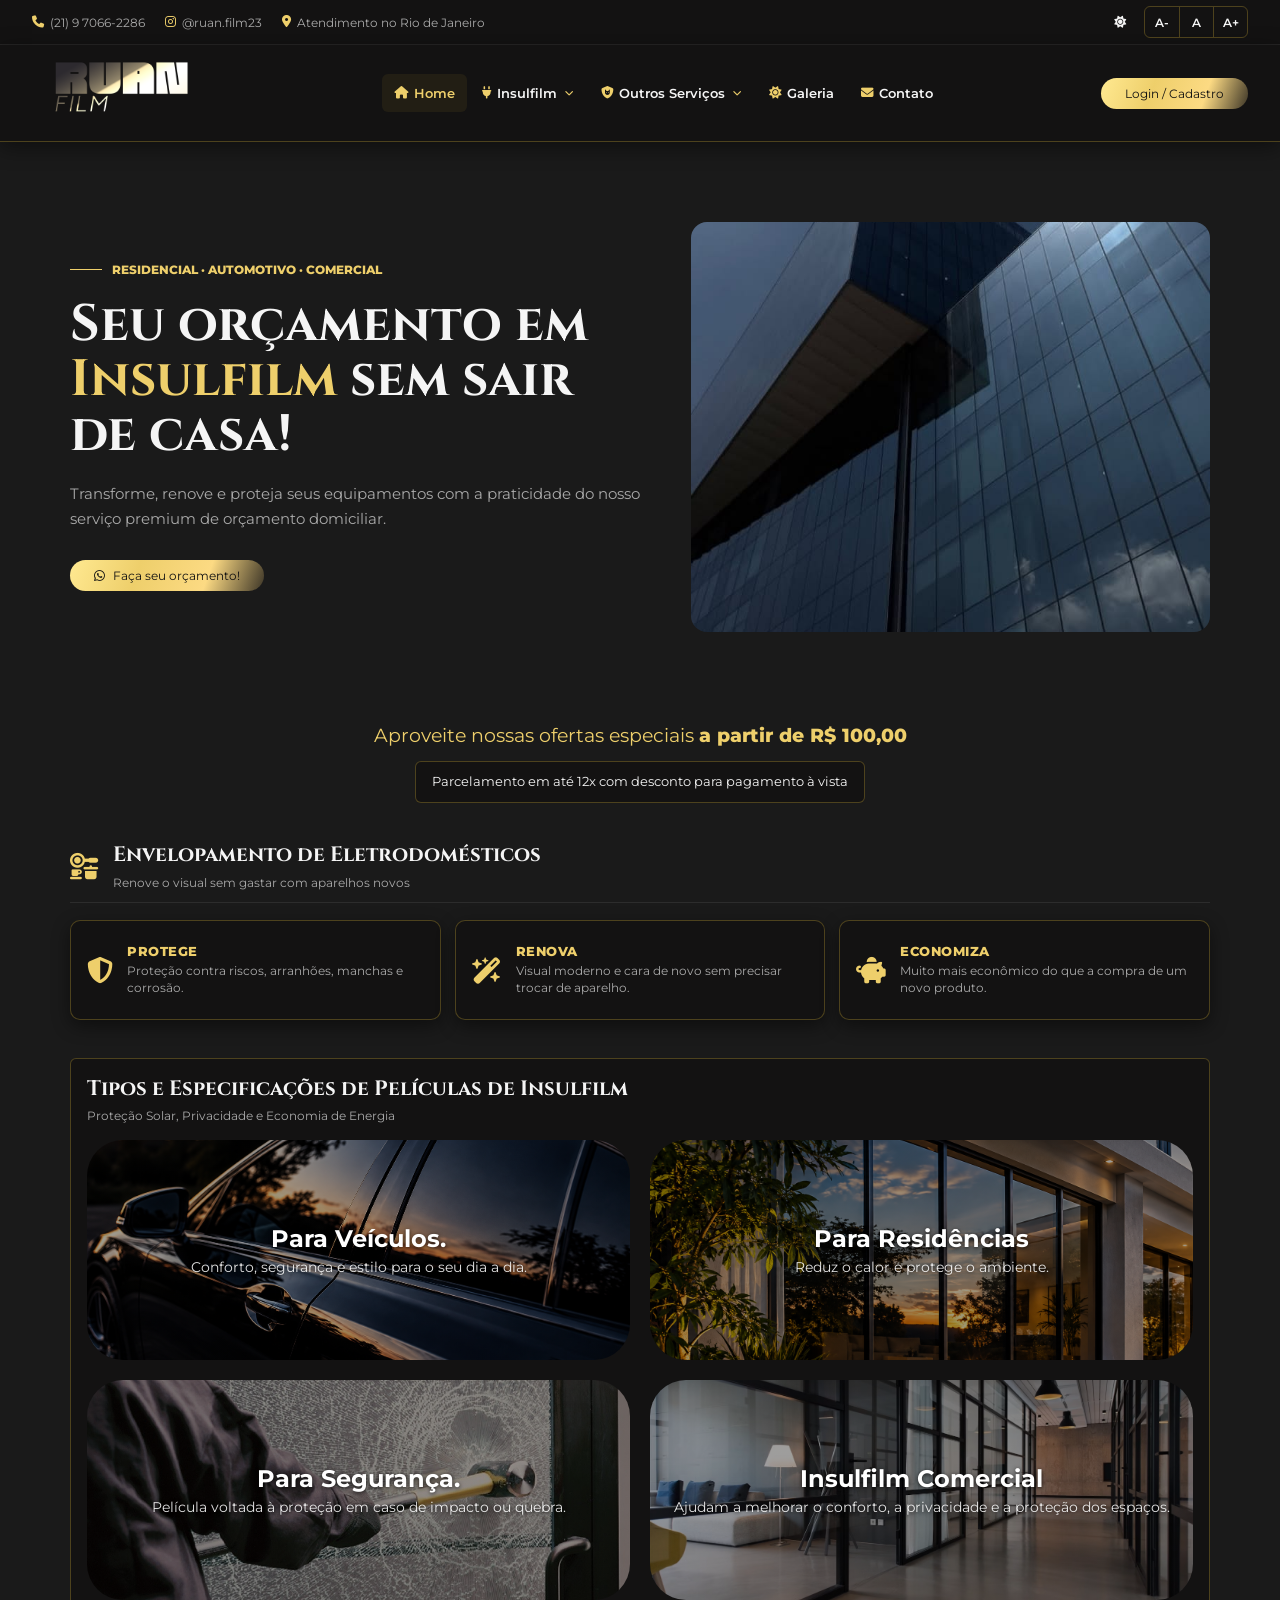
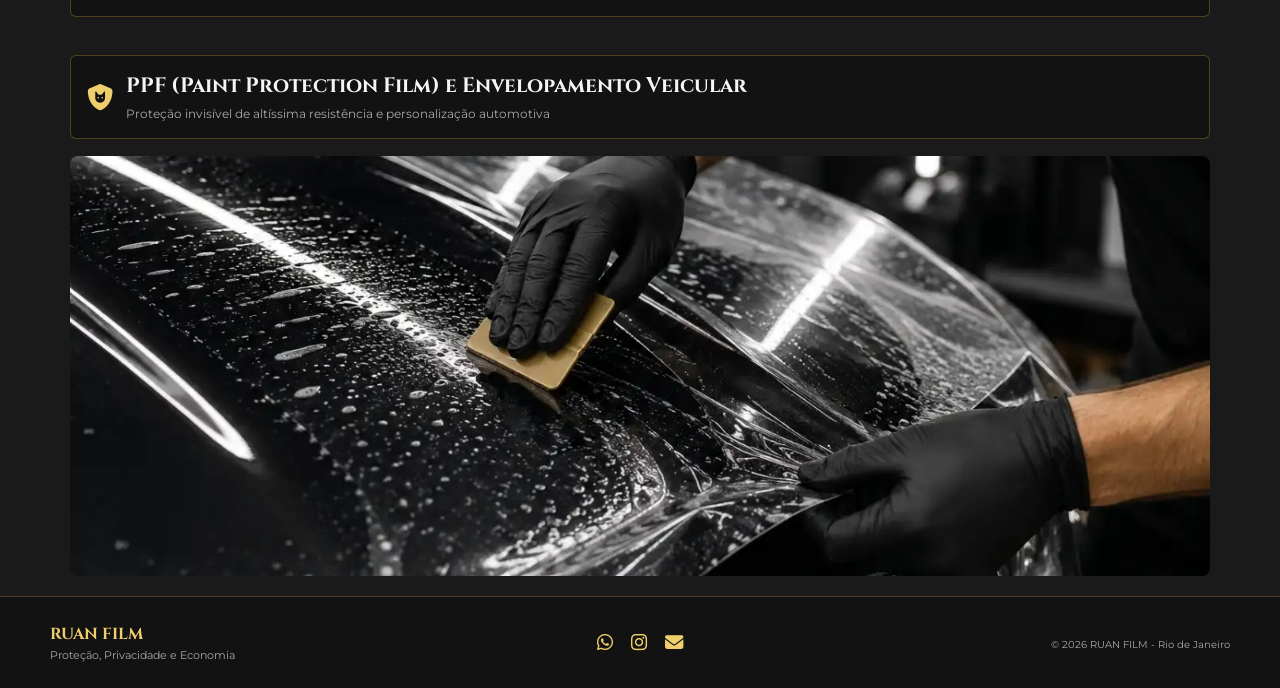
<file: index.html>
<!DOCTYPE html>
<html lang="pt-BR">
<head>
    <meta charset="UTF-8">
    <meta name="viewport" content="width=device-width, initial-scale=1.0">

    <title>RUAN FILM - Principal</title>

    <!-- Font Awesome - somente CSS -->
    <link
        href="https://cdnjs.cloudflare.com/ajax/libs/font-awesome/6.4.0/css/all.min.css"
        rel="stylesheet"
    >

    <!-- Google Fonts - somente CSS -->
    <link
        href="https://fonts.googleapis.com/css2?family=Cinzel:wght@500;700;800;900&family=Montserrat:wght@300;400;500;600;700;800&display=swap"
        rel="stylesheet"
    >

    <!-- Seu CSS -->
    <link rel="stylesheet" href="index.css">
</head>

<body>

    <!-- =========================================================
         CONTROLES CSS
         ========================================================= -->

    <!-- Tema -->
    <input
        type="checkbox"
        id="theme-toggle"
        class="css-control"
    >

    <!-- Tamanho da fonte -->
     
<input type="radio" name="font-size" id="font-size-1" class="css-control">
<input type="radio" name="font-size" id="font-size-2" class="css-control">
<input type="radio" name="font-size" id="font-size-3" class="css-control">
<input type="radio" name="font-size" id="font-size-4" class="css-control" checked>
<input type="radio" name="font-size" id="font-size-5" class="css-control">
<input type="radio" name="font-size" id="font-size-6" class="css-control">
<input type="radio" name="font-size" id="font-size-7" class="css-control">

    <!-- Menu mobile -->
    <input
        type="checkbox"
        id="menu-toggle"
        class="css-control"
    >


    <!-- =========================================================
         HEADER
         ========================================================= -->

    <header>

        <!-- Barra de acessibilidade -->
        <div class="accessibility-bar">

            <div class="accessibility-info">

                <span>
                    <i class="fa-solid fa-phone gold-text"></i>
                    (21) 9 7066-2286
                </span>

                <span class="desktop-only">
                    <i class="fa-brands fa-instagram gold-text"></i>
                    @ruan.film23
                </span>

                <span class="desktop-large-only">
                    <i class="fa-solid fa-location-dot gold-text"></i>
                    Atendimento no Rio de Janeiro
                </span>

            </div>


            <div class="accessibility-controls">

                <!-- Light / Dark -->
                <label for="theme-toggle" class="access-btn theme-button" aria-label="Alternar tema claro/escuro">
                  <i class="fa-solid fa-sun theme-icon-light"></i>
                    <i class="fa-solid fa-moon theme-icon-dark"></i>
                    </label>


                <!-- Tamanho da fonte -->
                <div class="font-controls">

                    <div class="font-step font-step-decrease">
                        <label for="font-size-3" class="access-btn">A-</label>
                        <label for="font-size-2" class="access-btn">A-</label>
                        <label for="font-size-1" class="access-btn">A-</label>
                        <label for="font-size-1" class="access-btn disabled-control">A-</label>
                    </div>

                    <label for="font-size-4" class="access-btn font-reset">A</label>

                    <div class="font-step font-step-increase">
                        <label for="font-size-5" class="access-btn">A+</label>
                        <label for="font-size-6" class="access-btn">A+</label>
                        <label for="font-size-7" class="access-btn">A+</label>
                        <label for="font-size-7" class="access-btn disabled-control">A+</label>
                    </div>

                </div>

            </div>

        </div>


        <!-- =====================================================
             NAVBAR
             ===================================================== -->

        <nav class="app-navbar">

            <div class="navbar-container">

                <!-- Logo -->
                <a class="navbar-brand" href="index.html">
            <img
                src="img/logo/ruaninsulfilmlogo.png"
                alt="Ruan Film"
                class="brand-image"
            >
                </a>


                <!-- Botão mobile -->
                <label
                    for="menu-toggle"
                    class="navbar-toggler"
                >
                    <i class="fa-solid fa-bars"></i>
                </label>


                <!-- Menu -->
                <div class="navbar-menu">

                    <ul class="navbar-nav">

                        <li>
                            <a
                                href="index.html"
                                class="nav-link-custom active"
                            >
                                <i class="fa-solid fa-house"></i>
                                Home
                            </a>
                        </li>

                        <li class="nav-item dropdown">
                            <a
                                href="insulfilm.html"
                                class="nav-link-custom"
                                aria-haspopup="true"
                            >
                                <i class="fa-solid fa-plug"></i>
                                Insulfilm
                                <i class="fa-solid fa-chevron-down dropdown-chevron"></i>
                            </a>

                            <ul class="submenu">
                                <li><a href="insulfilm.html#residencial">Residencial</a></li>
                                <li><a href="insulfilm.html#automotivo">Automotivo</a></li>
                                <li><a href="insulfilm.html#seguranca">Para Segurança</a></li>
                                <li><a href="insulfilm.html#comercial">Comercial</a></li>
                            </ul>
                        </li>

                        <li class="nav-item dropdown">
                            <a
                                href="outros-servicos.html"
                                class="nav-link-custom"
                                aria-haspopup="true"
                            >
                                <i class="fa-solid fa-shield-cat"></i>
                                Outros Serviços
                                <i class="fa-solid fa-chevron-down dropdown-chevron"></i>
                            </a>

                            <ul class="submenu">
                                <li><a href="outros-servicos.html#ppf">PPF (Paint Protection Film)</a></li>
                                <li><a href="outros-servicos.html#envelopamento">Envelopamento Veicular</a></li>
                            </ul>
                        </li>

                        <li>
                            <a
                                href="galeria.html"
                                class="nav-link-custom"
                            >
                                <i class="fa-solid fa-sun"></i>
                                Galeria
                            </a>
                        </li>

                        <li>
                            <a
                                href="contato.html"
                                class="nav-link-custom"
                            >
                                <i class="fa-solid fa-envelope"></i>
                                Contato
                            </a>
                        </li>

                    </ul>


                  <div class="navbar-actions">
                    <a href="login.html" class="btn-gold">
                      Login / Cadastro
                    </a>
                  </div>    
                </div>

            </div>

        </nav>

    </header>


    <!-- =========================================================
         CONTEÚDO
         ========================================================= -->

    <main class="main-container">


        <!-- =====================================================
             HERO
             ===================================================== -->

        <section class="hero-banner">

            <div class="hero-copy">
                <p class="hero-kicker">Residencial · Automotivo · Comercial</p>
                <h1 class="hero-title">
                    <span>Seu orçamento em</span>
                    <span><span class="hero-title-highlight">Insulfilm</span> sem sair de casa!</span>
                </h1>

                <p class="hero-subtitle">
                    Transforme, renove e proteja seus equipamentos com a praticidade do nosso serviço premium de orçamento domiciliar.
                </p>

                <div class="hero-actions">

                    <a
                        href="cadastro.html"
                        class="btn-gold"
                    >
                        <i class="fa-brands fa-whatsapp" aria-hidden="true"></i>
                        Faça seu orçamento!
                    </a>

                </div>
            </div>

            <figure class="hero-image">
                <img
                    src="img/background/predio.jpg"
                    alt="Fachada envidraçada de um edifício comercial"
                >
            </figure>

        </section>

         <section class="ofertas"> 
            <p>Aproveite nossas ofertas especiais <span class="ofertas-destaque">a partir de R$ 100,00</span></p>
            <p>Parcelamento em até 12x com desconto para pagamento à vista</p>
         </section>

        <!-- =====================================================
             SEÇÃO 1 - ELETRODOMÉSTICOS
             ===================================================== -->

        <section
            class="content-section"
            id="sec-eletro"
        >

            <div class="section-header">

                <div class="section-heading">

                    <i class="fa-solid fa-kitchen-set section-icon"></i>

                    <div>

                        <h2>
                            Envelopamento de Eletrodomésticos
                        </h2>

                        <span>
                            Renove o visual sem gastar com aparelhos novos
                        </span>

                    </div>

                </div>

            </div>


            <div class="cards-grid">

                <!-- Protege -->
                <article class="gold-card">

                    <i class="fa-solid fa-shield-halved card-icon"></i>

                    <div>

                        <h3>
                            PROTEGE
                        </h3>

                        <p>
                            Proteção contra riscos, arranhões,
                            manchas e corrosão.
                        </p>

                    </div>

                </article>


                <!-- Renova -->
                <article class="gold-card">

                    <i class="fa-solid fa-wand-magic-sparkles card-icon"></i>

                    <div>

                        <h3>
                            RENOVA
                        </h3>

                        <p>
                            Visual moderno e cara de novo sem
                            precisar trocar de aparelho.
                        </p>

                    </div>

                </article>


                <!-- Economiza -->
                <article class="gold-card">

                    <i class="fa-solid fa-piggy-bank card-icon"></i>

                    <div>

                        <h3>
                            ECONOMIZA
                        </h3>

                        <p>
                            Muito mais econômico do que a compra
                            de um novo produto.
                        </p>

                    </div>

                </article>

            </div>

        </section>


        <!-- =====================================================
             SEÇÃO 2 - PELÍCULAS
             ===================================================== -->

        <section
            class="content-section"
            id="sec-peliculas"
        >

            <div class="section-header">

                <div class="section-heading">

                    <div class="film-heading-content">

                        <h2>
                            Tipos e Especificações de Películas de Insulfilm
                        </h2>

                        <span class="film-category-subtitle">
                            Proteção Solar, Privacidade e Economia de Energia
                        </span>

                        <ul class="film-category-links">
                            <li><a href="insulfilm.html#automotivo"><strong>Para Veículos.</strong><span>Conforto, segurança e estilo para o seu dia a dia.</span></a></li>
                            <li><a href="insulfilm.html#residencial"><strong>Para Residências</strong><span>Reduz o calor e protege o ambiente.</span></a></li>
                            <li><a href="insulfilm.html#seguranca"><strong>Para Segurança.</strong><span>Película voltada à proteção em caso de impacto ou quebra.</span></a></li>
                            <li><a href="insulfilm.html#comercial"><strong>Insulfilm Comercial</strong><span>Ajudam a melhorar o conforto, a privacidade e a proteção dos espaços.</span></a></li>
                        </ul>

                    </div>

                </div>

            </div>

        </section>


        <!-- =====================================================
             SEÇÃO 3 - PPF
             ===================================================== -->

        <section
            class="content-section"
            id="sec-ppf"
        >

            <div class="section-header">

                <div class="section-heading">

                    <i class="fa-solid fa-shield-cat section-icon"></i>

                    <div>

                        <h2>
                            PPF (Paint Protection Film)
                            e Envelopamento Veicular
                        </h2>

                        <span>
                            Proteção invisível de altíssima resistência
                            e personalização automotiva
                        </span>

                    </div>

                </div>

            </div>

            <figure class="ppf-feature-image">
                <img
                    src="img/insulfilm/ppf.png"
                    alt="Aplicação de película PPF na pintura de um veículo"
                    loading="lazy"
                >
            </figure>

        </section>


    </main>


    <!-- =========================================================
         FOOTER
         ========================================================= -->

    <footer class="footer">

        <div class="footer-container">

            <div class="footer-brand">

                <h3>
                    RUAN FILM
                </h3>

                <p>
                    Proteção, Privacidade e Economia
                </p>

            </div>


            <div class="footer-social">

                <a href="#" aria-label="WhatsApp">
                    <i class="fa-brands fa-whatsapp"></i>
                </a>

                <a href="#" aria-label="Instagram">
                    <i class="fa-brands fa-instagram"></i>
                </a>

                <a href="#" aria-label="E-mail">
                    <i class="fa-solid fa-envelope"></i>
                </a>

            </div>


            <div class="footer-copy">

                <span>
                    © 2026 RUAN FILM -
                    Rio de Janeiro
                </span>

            </div>

        </div>

    </footer>

</body>
</html>
</file>
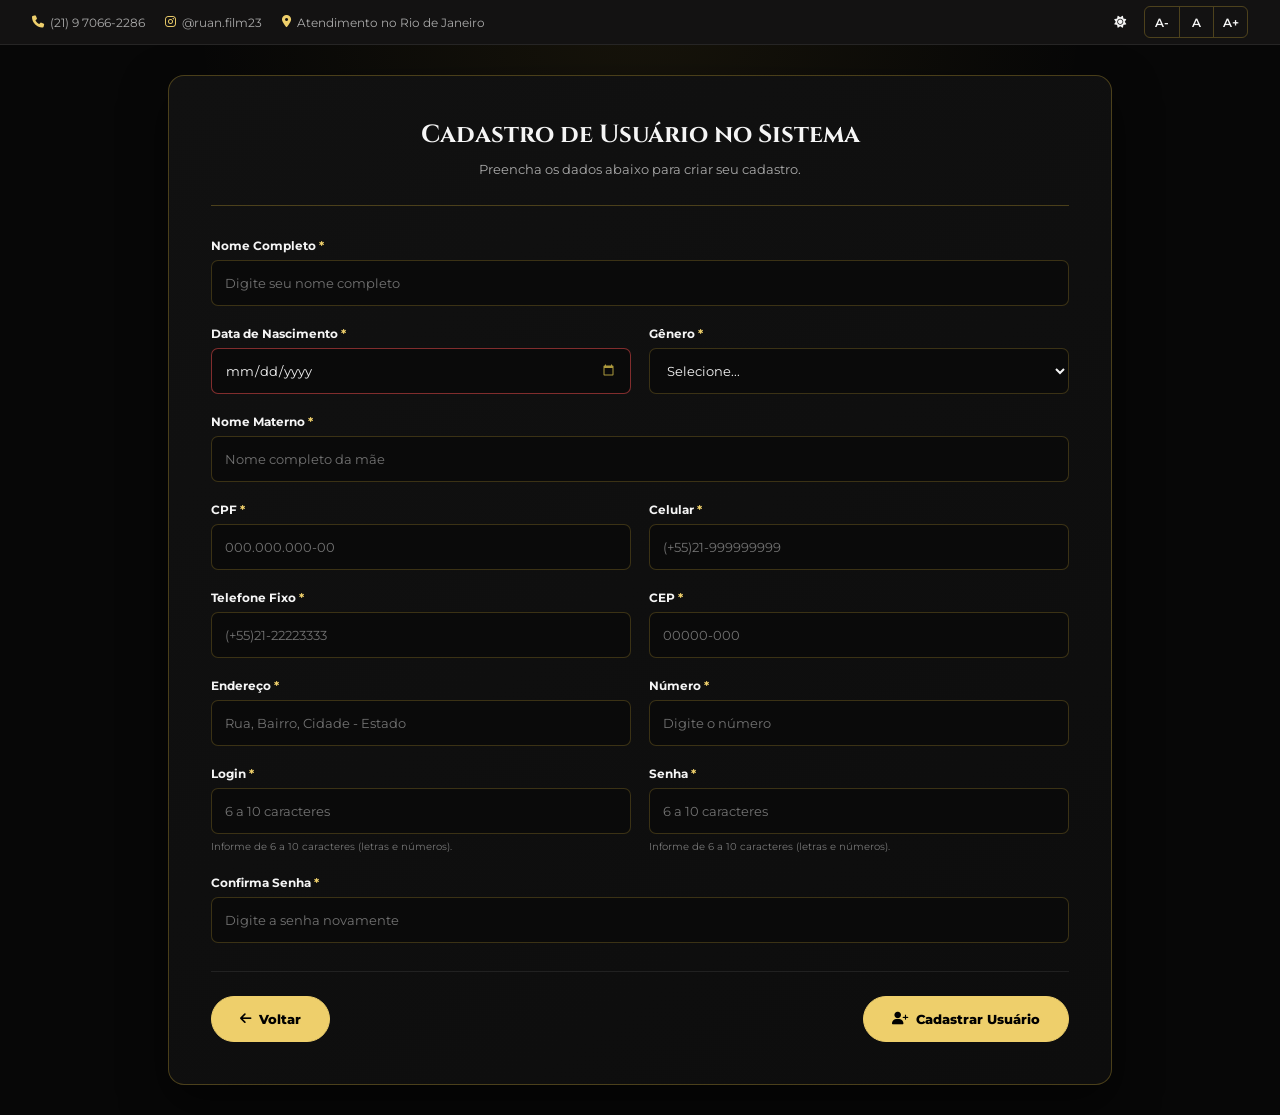
<file: cadastro.html>
<!DOCTYPE html>
<html lang="pt-BR">
<head>
    <meta charset="UTF-8">
    <meta name="viewport" content="width=device-width, initial-scale=1.0">

    <title>RUAN INSULFILM - Cadastro</title>

    <!-- Font Awesome - somente CSS -->
    <link
        href="https://cdnjs.cloudflare.com/ajax/libs/font-awesome/6.4.0/css/all.min.css"
        rel="stylesheet"
    >

    <!-- Google Fonts - somente CSS -->
    <link
        href="https://fonts.googleapis.com/css2?family=Cinzel:wght@500;700;800;900&family=Montserrat:wght@300;400;500;600;700;800&display=swap"
        rel="stylesheet"
    >

    <link rel="stylesheet" href="index.css">
    <link rel="stylesheet" href="cadastro.css">
</head>

<body>
    <input type="checkbox" id="theme-toggle" class="css-control">
    <input type="radio" name="font-size" id="font-size-1" class="css-control">
    <input type="radio" name="font-size" id="font-size-2" class="css-control">
    <input type="radio" name="font-size" id="font-size-3" class="css-control">
    <input type="radio" name="font-size" id="font-size-4" class="css-control" checked>
    <input type="radio" name="font-size" id="font-size-5" class="css-control">
    <input type="radio" name="font-size" id="font-size-6" class="css-control">
    <input type="radio" name="font-size" id="font-size-7" class="css-control">

    <header>
        <div class="accessibility-bar">
            <div class="accessibility-info">
                <span><i class="fa-solid fa-phone gold-text"></i>(21) 9 7066-2286</span>
                <span class="desktop-only"><i class="fa-brands fa-instagram gold-text"></i>@ruan.film23</span>
                <span class="desktop-large-only"><i class="fa-solid fa-location-dot gold-text"></i>Atendimento no Rio de Janeiro</span>
            </div>
            <div class="accessibility-controls">
                <label for="theme-toggle" class="access-btn theme-button" aria-label="Alternar tema claro/escuro">
                    <i class="fa-solid fa-sun theme-icon-light"></i>
                    <i class="fa-solid fa-moon theme-icon-dark"></i>
                </label>
                <div class="font-controls">
                    <div class="font-step font-step-decrease">
                        <label for="font-size-3" class="access-btn">A-</label>
                        <label for="font-size-2" class="access-btn">A-</label>
                        <label for="font-size-1" class="access-btn">A-</label>
                        <label for="font-size-1" class="access-btn disabled-control">A-</label>
                    </div>
                    <label for="font-size-4" class="access-btn font-reset">A</label>
                    <div class="font-step font-step-increase">
                        <label for="font-size-5" class="access-btn">A+</label>
                        <label for="font-size-6" class="access-btn">A+</label>
                        <label for="font-size-7" class="access-btn">A+</label>
                        <label for="font-size-7" class="access-btn disabled-control">A+</label>
                    </div>
                </div>
            </div>
        </div>
    </header>

    <main class="cadastro-page">

        <section class="cadastro-card">

            <div class="cadastro-header">

                <h1>Cadastro de Usuário no Sistema</h1>

                <p>
                    Preencha os dados abaixo para criar seu cadastro.
                </p>

            </div>


            <form class="cadastro-form" action="#" method="post">

                <!-- Nome -->
                <div class="form-group form-full">
                    <label for="nome">
                        Nome Completo <span>*</span>
                    </label>

                    <input
                        type="text"
                        id="nome"
                        name="nome"
                        placeholder="Digite seu nome completo"
                        autocomplete="name"
                        required
                    >
                </div>


                <!-- Data de nascimento -->
                <div class="form-group">
                    <label for="data-nascimento">
                        Data de Nascimento <span>*</span>
                    </label>

                    <input
                        type="date"
                        id="data-nascimento"
                        name="data_nascimento"
                        autocomplete="bday"
                        required
                    >
                </div>


                <!-- Sexo -->
                <div class="form-group">
                    <label for="sexo">
                        Gênero <span>*</span>
                    </label>

                    <select
                        id="sexo"
                        name="sexo"
                        required
                    >
                        <option value="" selected disabled>
                            Selecione...
                        </option>

                        <option value="masculino">
                            Masculino
                        </option>

                        <option value="feminino">
                            Feminino
                        </option>
                    </select>
                </div>


                <!-- Nome materno -->
                <div class="form-group form-full">
                    <label for="nome-materno">
                        Nome Materno <span>*</span>
                    </label>

                    <input
                        type="text"
                        id="nome-materno"
                        name="nome_materno"
                        placeholder="Nome completo da mãe"
                        autocomplete="off"
                        required
                    >
                </div>


                <!-- CPF -->
                <div class="form-group">
                    <label for="cpf">
                        CPF <span>*</span>
                    </label>

                    <input
                        type="text"
                        id="cpf"
                        name="cpf"
                        placeholder="000.000.000-00"
                        inputmode="numeric"
                        pattern="[0-9]{3}\.[0-9]{3}\.[0-9]{3}-[0-9]{2}"
                        maxlength="14"
                        autocomplete="off"
                        required
                    >
                </div>


                <!-- Celular -->
                <div class="form-group">
                    <label for="celular">
                        Celular <span>*</span>
                    </label>

                    <input
                        type="tel"
                        id="celular"
                        name="celular"
                        placeholder="(+55)21-999999999"
                        inputmode="tel"
                        pattern="\(\+55\)[0-9]{2}-[0-9]{9}"
                        maxlength="17"
                        autocomplete="tel"
                        required
                    >
                </div>


                <!-- Telefone fixo -->
                <div class="form-group">
                    <label for="telefone">
                        Telefone Fixo <span>*</span>
                    </label>

                    <input
                        type="tel"
                        id="telefone"
                        name="telefone"
                        placeholder="(+55)21-22223333"
                        inputmode="tel"
                        pattern="\(\+55\)[0-9]{2}-[0-9]{8}"
                        maxlength="16"
                        autocomplete="tel"
                        required
                    >
                </div>


                <!-- CEP -->
                <div class="form-group">
                    <label for="cep">
                        CEP <span>*</span>
                    </label>

                    <input
                        type="text"
                        id="cep"
                        name="cep"
                        placeholder="00000-000"
                        inputmode="numeric"
                        maxlength="9"
                        autocomplete="postal-code"
                        required
                    >
                </div>


                <!-- Endereço -->
                <div class="form-group">
                    <label for="endereco">
                        Endereço <span>*</span>
                    </label>

                    <input
                        type="text"
                        id="endereco"
                        name="endereco"
                        placeholder="Rua, Bairro, Cidade - Estado"
                        autocomplete="street-address"
                        required
                    >
                </div>


                <!-- Número da Casa -->
                <div class="form-group">
                    <label for="numero">
                        Número <span>*</span>
                    </label>

                    <input
                        type="text"
                        id="numero"
                        name="numero"
                        placeholder="Digite o número"
                        inputmode="numeric"
                        pattern="[0-9]+"
                        autocomplete="address-line2"
                        required
                    >
                </div>


                <!-- Login -->
                <div class="form-group">
                    <label for="login">
                        Login <span>*</span>
                    </label>

                    <input
                        type="text"
                        id="login"
                        name="login"
                        placeholder="6 a 10 caracteres"
                        minlength="6"
                        maxlength="10"
                        pattern="[A-Za-z0-9]{6,10}"
                        autocomplete="username"
                        required
                    >

                    <small>
                        Informe de 6 a 10 caracteres (letras e números).
                    </small>
                </div>


                <!-- Senha -->
                <div class="form-group">
                    <label for="senha">
                        Senha <span>*</span>
                    </label>

                    <input
                        type="password"
                        id="senha"
                        name="senha"
                        placeholder="6 a 10 caracteres"
                        minlength="6"
                        maxlength="10"
                        pattern="[A-Za-z0-9]{6,10}"
                        autocomplete="new-password"
                        required
                    >

                    <small>
                        Informe de 6 a 10 caracteres (letras e números).
                    </small>
                </div>


                <!-- Confirmação -->
                <div class="form-group form-full">
                    <label for="confirma-senha">
                        Confirma Senha <span>*</span>
                    </label>

                    <input
                        type="password"
                        id="confirma-senha"
                        name="confirma_senha"
                        placeholder="Digite a senha novamente"
                        minlength="6"
                        maxlength="10"
                        pattern="[A-Za-z0-9]{6,10}"
                        autocomplete="new-password"
                        required
                    >
                </div>


                <!-- Botões -->
                <div class="form-footer">

                    <a href="index.html" class="btn-secondary">
                        <i class="fa-solid fa-arrow-left"></i>
                        Voltar
                    </a>

                    <button type="submit" class="btn-gold">
                        <i class="fa-solid fa-user-plus"></i>
                        Cadastrar Usuário
                    </button>

                </div>

            </form>

        </section>

    </main>

    <script src="cadastro.js"></script>
    <script src="darkmode.js"></script>
</body>
</html>
</file>
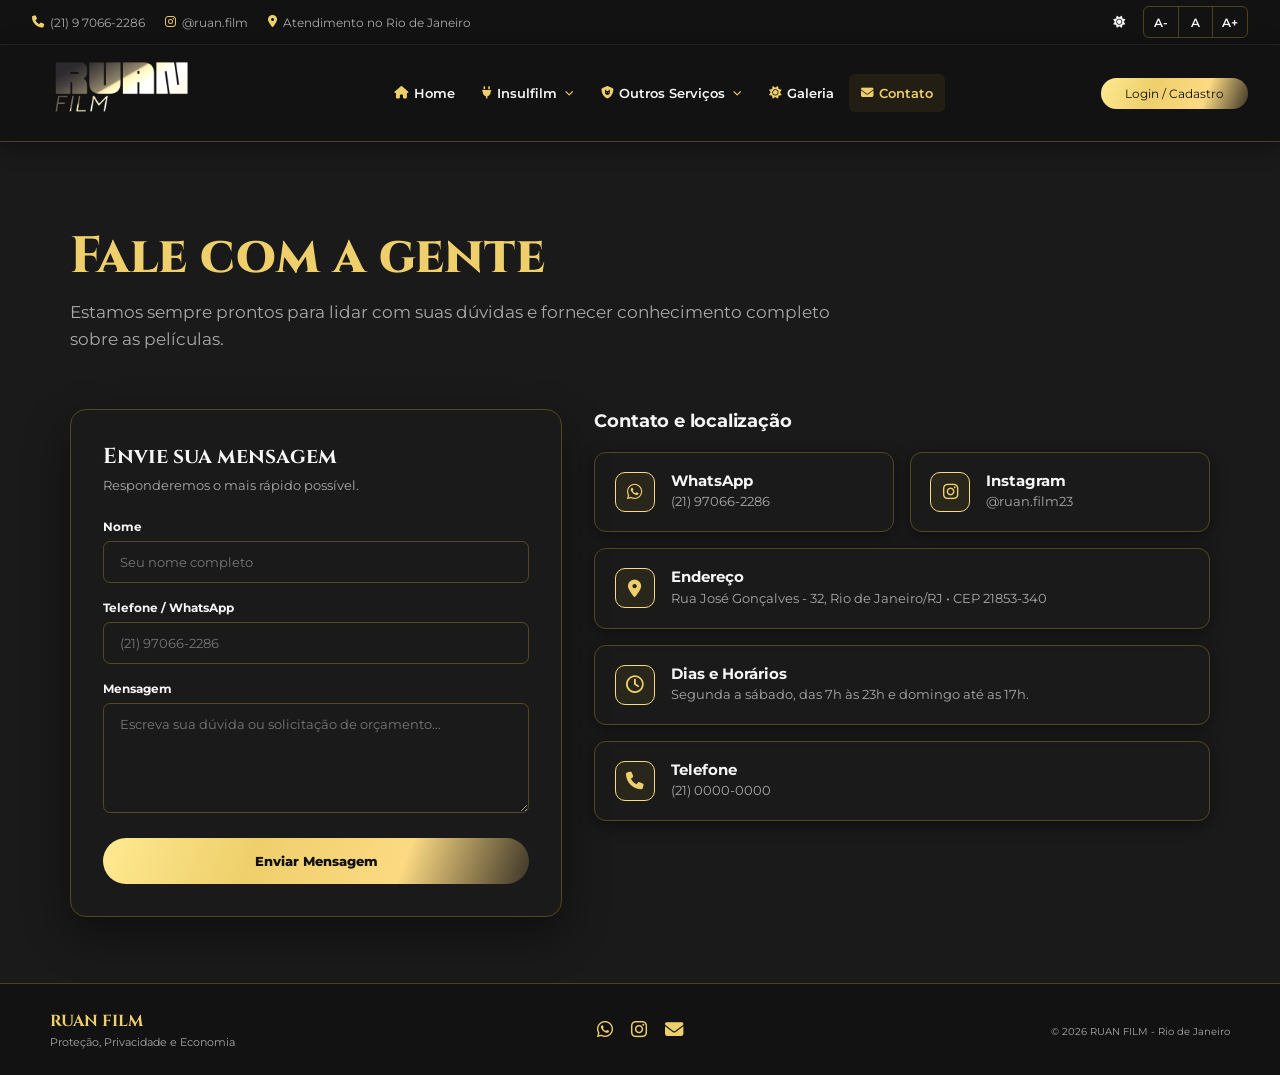
<file: contato.html>
<!DOCTYPE html>
<html lang="pt-BR">
<head>
    <meta charset="UTF-8">
    <meta name="viewport" content="width=device-width, initial-scale=1.0">
    <title>RUAN FILM - Contato</title>
    <link href="https://cdnjs.cloudflare.com/ajax/libs/font-awesome/6.4.0/css/all.min.css" rel="stylesheet">
    <link href="https://fonts.googleapis.com/css2?family=Cinzel:wght@500;700;800;900&family=Montserrat:wght@300;400;500;600;700;800&display=swap" rel="stylesheet">
    <link rel="stylesheet" href="index.css">
    <link rel="stylesheet" href="contato.css">
</head>
<body>
    <input type="checkbox" id="theme-toggle" class="css-control">
    <input type="radio" name="font-size" id="font-size-1" class="css-control">
    <input type="radio" name="font-size" id="font-size-2" class="css-control">
    <input type="radio" name="font-size" id="font-size-3" class="css-control">
    <input type="radio" name="font-size" id="font-size-4" class="css-control" checked>
    <input type="radio" name="font-size" id="font-size-5" class="css-control">
    <input type="radio" name="font-size" id="font-size-6" class="css-control">
    <input type="radio" name="font-size" id="font-size-7" class="css-control">
    <input type="checkbox" id="menu-toggle" class="css-control">

    <header>
        <div class="accessibility-bar">
            <div class="accessibility-info">
                <span><i class="fa-solid fa-phone gold-text"></i>(21) 9 7066-2286</span>
                <span class="desktop-only"><i class="fa-brands fa-instagram gold-text"></i>@ruan.film</span>
                <span class="desktop-large-only"><i class="fa-solid fa-location-dot gold-text"></i>Atendimento no Rio de Janeiro</span>
            </div>
            <div class="accessibility-controls">
                <label for="theme-toggle" class="access-btn theme-button" aria-label="Alternar tema claro/escuro">
                    <i class="fa-solid fa-sun theme-icon-light"></i>
                    <i class="fa-solid fa-moon theme-icon-dark"></i>
                </label>
                <div class="font-controls">
                    <label for="font-size-3" class="access-btn">A-</label>
                    <label for="font-size-4" class="access-btn">A</label>
                    <label for="font-size-5" class="access-btn">A+</label>
                </div>
            </div>
        </div>

        <nav class="app-navbar">
            <div class="navbar-container">
                <a class="navbar-brand" href="index.html">
                    <img src="img/logo/ruaninsulfilmlogo.png" alt="Ruan Film" class="brand-image">
                </a>

                <label for="menu-toggle" class="navbar-toggler">
                    <i class="fa-solid fa-bars"></i>
                </label>

                <div class="navbar-menu">
                    <ul class="navbar-nav">
                        <li><a href="index.html" class="nav-link-custom"><i class="fa-solid fa-house"></i>Home</a></li>
                        <li class="nav-item dropdown">
                            <a href="insulfilm.html" class="nav-link-custom" aria-haspopup="true">
                                <i class="fa-solid fa-plug"></i>
                                Insulfilm
                                <i class="fa-solid fa-chevron-down dropdown-chevron"></i>
                            </a>
                            <ul class="submenu">
                                <li><a href="insulfilm.html#residencial">Residencial</a></li>
                                <li><a href="insulfilm.html#automotivo">Automotivo</a></li>
                                <li><a href="insulfilm.html#seguranca">Para Segurança</a></li>
                                <li><a href="insulfilm.html#comercial">Comercial</a></li>
                            </ul>
                        </li>
                        <li class="nav-item dropdown">
                            <a href="outros-servicos.html" class="nav-link-custom" aria-haspopup="true">
                                <i class="fa-solid fa-shield-cat"></i>
                                Outros Serviços
                                <i class="fa-solid fa-chevron-down dropdown-chevron"></i>
                            </a>
                            <ul class="submenu">
                                <li><a href="outros-servicos.html#ppf">PPF (Paint Protection Film)</a></li>
                                <li><a href="outros-servicos.html#envelopamento">Envelopamento Veicular</a></li>
                            </ul>
                        </li>
                        <li><a href="galeria.html" class="nav-link-custom"><i class="fa-solid fa-sun"></i>Galeria</a></li>
                        <li><a href="contato.html" class="nav-link-custom active"><i class="fa-solid fa-envelope"></i>Contato</a></li>
                    </ul>
                    <div class="navbar-actions">
                        <a href="login.html" class="btn-gold">Login / Cadastro</a>
                    </div>
                </div>
            </div>
        </nav>
    </header>

    <main class="inner-main">
        <section class="inner-hero">
            <h1>Fale com a gente</h1>
            <p>Estamos sempre prontos para lidar com suas dúvidas e fornecer conhecimento completo sobre as películas.</p>
        </section>

        <div class="contact-layout-grid">
            <!-- Formulário de Envie sua Mensagem -->
            <section class="contact-form-box">
                <h2>Envie sua mensagem</h2>
                <p>Responderemos o mais rápido possível.</p>
                <form action="#" method="post">
                    <div class="form-group-contact">
                        <label for="nome">Nome</label>
                        <input type="text" id="nome" name="nome" placeholder="Seu nome completo" required>
                    </div>
                    <div class="form-group-contact">
                        <label for="telefone_contato">Telefone / WhatsApp</label>
                        <input type="text" id="telefone_contato" name="telefone_contato" placeholder="(21) 97066-2286" required>
                    </div>
                    <div class="form-group-contact">
                        <label for="mensagem">Mensagem</label>
                        <textarea id="mensagem" name="mensagem" placeholder="Escreva sua dúvida ou solicitação de orçamento..." required></textarea>
                    </div>
                    <button type="submit" class="contact-submit-btn">Enviar Mensagem</button>
                </form>
            </section>

            <!-- Grid de Contato e Localização com os Cards -->
            <div class="contact-info-section">
                <div class="contact-header-block">
                    <h3 class="contact-section-title">Contato e localização</h3>
                </div>
                
                <div class="contact-cards-grid">
                    <!-- Card WhatsApp -->
                    <div class="contact-card-box">
                        <div class="contact-card-icon"><i class="fa-brands fa-whatsapp"></i></div>
                        <div class="contact-card-content">
                            <h4>WhatsApp</h4>
                            <p>(21) 97066-2286</p>
                        </div>
                    </div>

                    <!-- Card Instagram (Movido para o lugar do telefone) -->
                    <div class="contact-card-box">
                        <div class="contact-card-icon"><i class="fa-brands fa-instagram"></i></div>
                        <div class="contact-card-content">
                            <h4>Instagram</h4>
                            <p>@ruan.film23</p>
                        </div>
                    </div>

                    <!-- Card Endereço -->
                    <div class="contact-card-box contact-card-full">
                        <div class="contact-card-icon"><i class="fa-solid fa-location-dot"></i></div>
                        <div class="contact-card-content">
                            <h4>Endereço</h4>
                            <p>Rua José Gonçalves - 32, Rio de Janeiro/RJ • CEP 21853-340</p>
                        </div>
                    </div>

                    <!-- Card Dias e Horários -->
                    <div class="contact-card-box contact-card-full">
                        <div class="contact-card-icon"><i class="fa-regular fa-clock"></i></div>
                        <div class="contact-card-content">
                            <h4>Dias e Horários</h4>
                            <p>Segunda a sábado, das 7h às 23h e domingo até as 17h.</p>
                        </div>
                    </div>

                    <!-- Card Telefone (Movido para o lugar do instagram e ajustado para largura total) -->
                    <div class="contact-card-box contact-card-full">
                        <div class="contact-card-icon"><i class="fa-solid fa-phone"></i></div>
                        <div class="contact-card-content">
                            <h4>Telefone</h4>
                            <p>(21) 0000-0000</p>
                        </div>
                    </div>
                </div>
            </div>
        </div>
    </main>

    <footer class="footer">
        <div class="footer-container">
            <div class="footer-brand">
                <h3>RUAN FILM</h3>
                <p>Proteção, Privacidade e Economia</p>
            </div>
            <div class="footer-social">
                <a href="#" aria-label="WhatsApp"><i class="fa-brands fa-whatsapp"></i></a>
                <a href="#" aria-label="Instagram"><i class="fa-brands fa-instagram"></i></a>
                <a href="#" aria-label="E-mail"><i class="fa-solid fa-envelope"></i></a>
            </div>
            <div class="footer-copy"><span>© 2026 RUAN FILM - Rio de Janeiro</span></div>
        </div>
    </footer>
<script src="darkmode.js"></script>
</body>
</html>
</file>
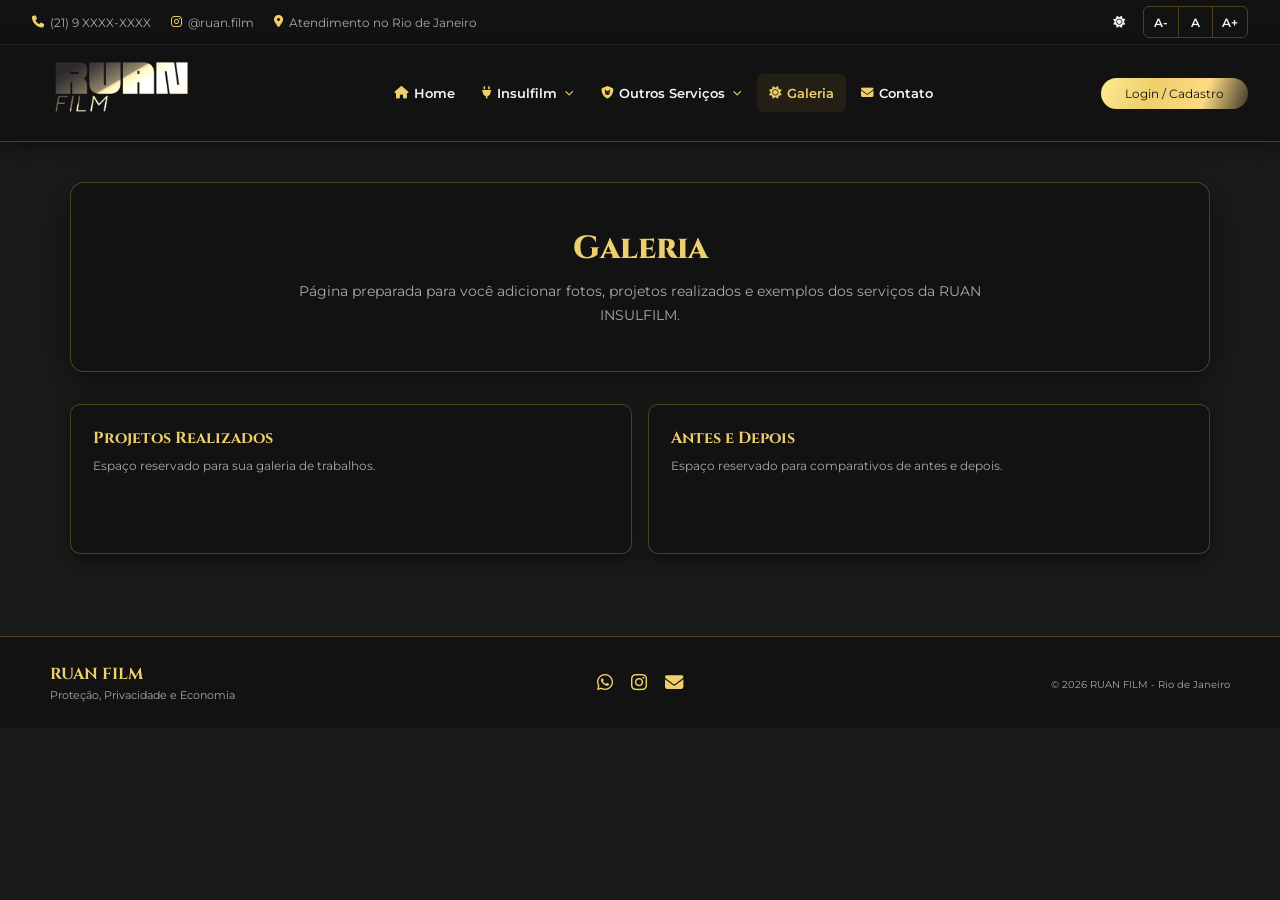
<file: galeria.html>
<!DOCTYPE html>
<html lang="pt-BR">
<head>
    <meta charset="UTF-8">
    <meta name="viewport" content="width=device-width, initial-scale=1.0">
    <title>RUAN FILM - Galeria</title>
    <link href="https://cdnjs.cloudflare.com/ajax/libs/font-awesome/6.4.0/css/all.min.css" rel="stylesheet">
    <link href="https://fonts.googleapis.com/css2?family=Cinzel:wght@500;700;800;900&family=Montserrat:wght@300;400;500;600;700;800&display=swap" rel="stylesheet">
    <link rel="stylesheet" href="index.css">
</head>
<body>
    <input type="checkbox" id="theme-toggle" class="css-control">
    <input type="radio" name="font-size" id="font-size-1" class="css-control">
    <input type="radio" name="font-size" id="font-size-2" class="css-control">
    <input type="radio" name="font-size" id="font-size-3" class="css-control">
    <input type="radio" name="font-size" id="font-size-4" class="css-control" checked>
    <input type="radio" name="font-size" id="font-size-5" class="css-control">
    <input type="radio" name="font-size" id="font-size-6" class="css-control">
    <input type="radio" name="font-size" id="font-size-7" class="css-control">
    <input type="checkbox" id="menu-toggle" class="css-control">

    <header>
        <div class="accessibility-bar">
            <div class="accessibility-info">
                <span><i class="fa-solid fa-phone gold-text"></i>(21) 9 XXXX-XXXX</span>
                <span class="desktop-only"><i class="fa-brands fa-instagram gold-text"></i>@ruan.film</span>
                <span class="desktop-large-only"><i class="fa-solid fa-location-dot gold-text"></i>Atendimento no Rio de Janeiro</span>
            </div>
            <div class="accessibility-controls">
                <label for="theme-toggle" class="access-btn theme-button" aria-label="Alternar tema claro/escuro">
                    <i class="fa-solid fa-sun theme-icon-light"></i>
                    <i class="fa-solid fa-moon theme-icon-dark"></i>
                </label>
                <div class="font-controls">
                    <label for="font-size-3" class="access-btn">A-</label>
                    <label for="font-size-4" class="access-btn">A</label>
                    <label for="font-size-5" class="access-btn">A+</label>
                </div>
            </div>
        </div>

        <nav class="app-navbar">
            <div class="navbar-container">
                <a class="navbar-brand" href="index.html">
                    <img src="img/logo/ruaninsulfilmlogo.png" alt="Ruan Film" class="brand-image">
                </a>

                <label for="menu-toggle" class="navbar-toggler">
                    <i class="fa-solid fa-bars"></i>
                </label>

                <div class="navbar-menu">
                    <ul class="navbar-nav">
                        <li><a href="index.html" class="nav-link-custom "><i class="fa-solid fa-house"></i>Home</a></li>
                        <li class="nav-item dropdown">
                            <a href="insulfilm.html" class="nav-link-custom " aria-haspopup="true">
                                <i class="fa-solid fa-plug"></i>
                                Insulfilm
                                <i class="fa-solid fa-chevron-down dropdown-chevron"></i>
                            </a>
                            <ul class="submenu">
                                <li><a href="insulfilm.html#residencial">Residencial</a></li>
                                <li><a href="insulfilm.html#automotivo">Automotivo</a></li>
                                <li><a href="insulfilm.html#seguranca">Para Segurança</a></li>
                                <li><a href="insulfilm.html#comercial">Comercial</a></li>
                            </ul>
                        </li>
                        <li class="nav-item dropdown">
                            <a href="outros-servicos.html" class="nav-link-custom " aria-haspopup="true">
                                <i class="fa-solid fa-shield-cat"></i>
                                Outros Serviços
                                <i class="fa-solid fa-chevron-down dropdown-chevron"></i>
                            </a>
                            <ul class="submenu">
                                <li><a href="outros-servicos.html#ppf">PPF (Paint Protection Film)</a></li>
                                <li><a href="outros-servicos.html#envelopamento">Envelopamento Veicular</a></li>
                            </ul>
                        </li>
                        <li><a href="galeria.html" class="nav-link-custom active"><i class="fa-solid fa-sun"></i>Galeria</a></li>
                        <li><a href="contato.html" class="nav-link-custom "><i class="fa-solid fa-envelope"></i>Contato</a></li>
                    </ul>
                    <div class="navbar-actions">
                        <a href="login.html" class="btn-gold">Login / Cadastro</a>
                    </div>
                </div>
            </div>
        </nav>
    </header>

    <main class="inner-main">
        <section class="inner-hero">
            <h1>Galeria</h1>
            <p>Página preparada para você adicionar fotos, projetos realizados e exemplos dos serviços da RUAN INSULFILM.</p>
        </section>

        <div class="page-content-grid">
            <section class="page-section page-placeholder" id="galeria-projetos">
                <h2>Projetos Realizados</h2>
                <p>Espaço reservado para sua galeria de trabalhos.</p>
            </section>
            <section class="page-section page-placeholder" id="galeria-antes-depois">
                <h2>Antes e Depois</h2>
                <p>Espaço reservado para comparativos de antes e depois.</p>
            </section>
        </div>
    </main>

    <footer class="footer">
        <div class="footer-container">
            <div class="footer-brand">
                <h3>RUAN FILM</h3>
                <p>Proteção, Privacidade e Economia</p>
            </div>
            <div class="footer-social">
                <a href="#" aria-label="WhatsApp"><i class="fa-brands fa-whatsapp"></i></a>
                <a href="#" aria-label="Instagram"><i class="fa-brands fa-instagram"></i></a>
                <a href="#" aria-label="E-mail"><i class="fa-solid fa-envelope"></i></a>
            </div>
            <div class="footer-copy"><span>© 2026 RUAN FILM - Rio de Janeiro</span></div>
        </div>
    </footer>
</body>
</html>
</file>
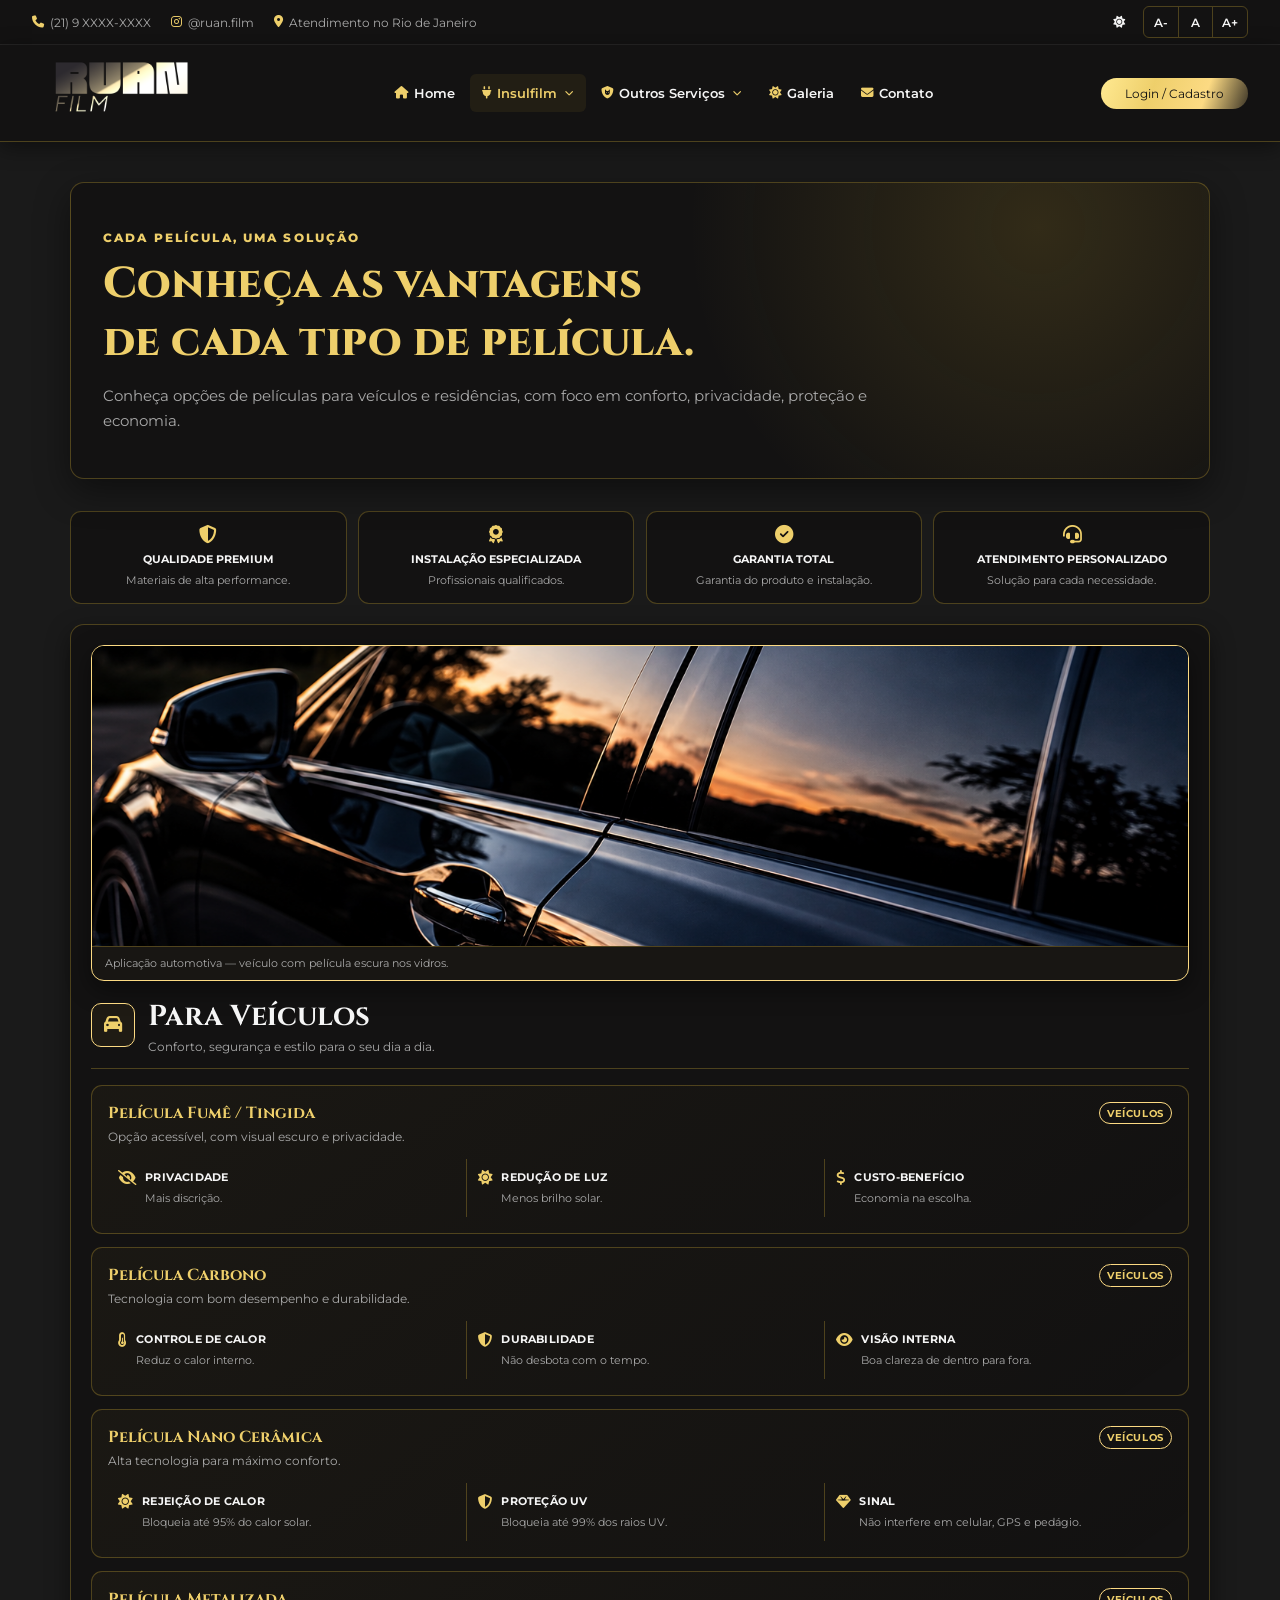
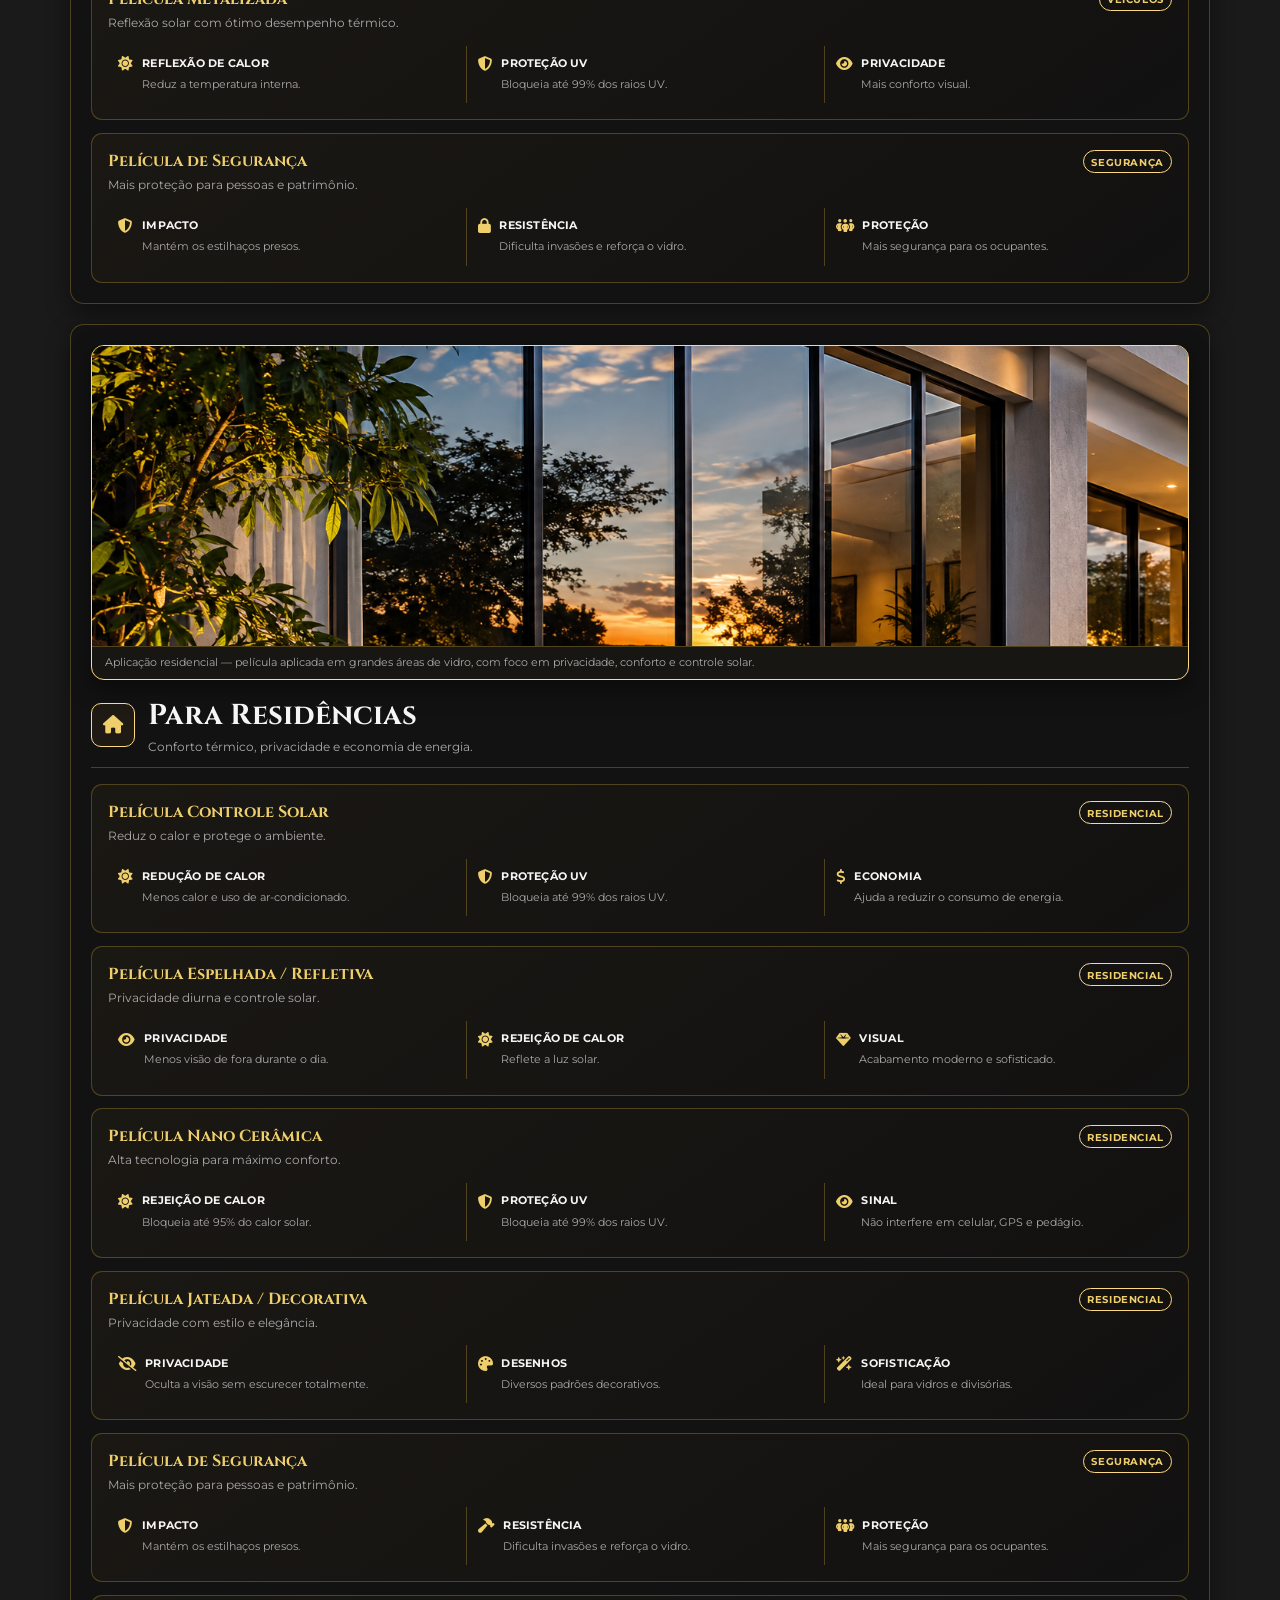
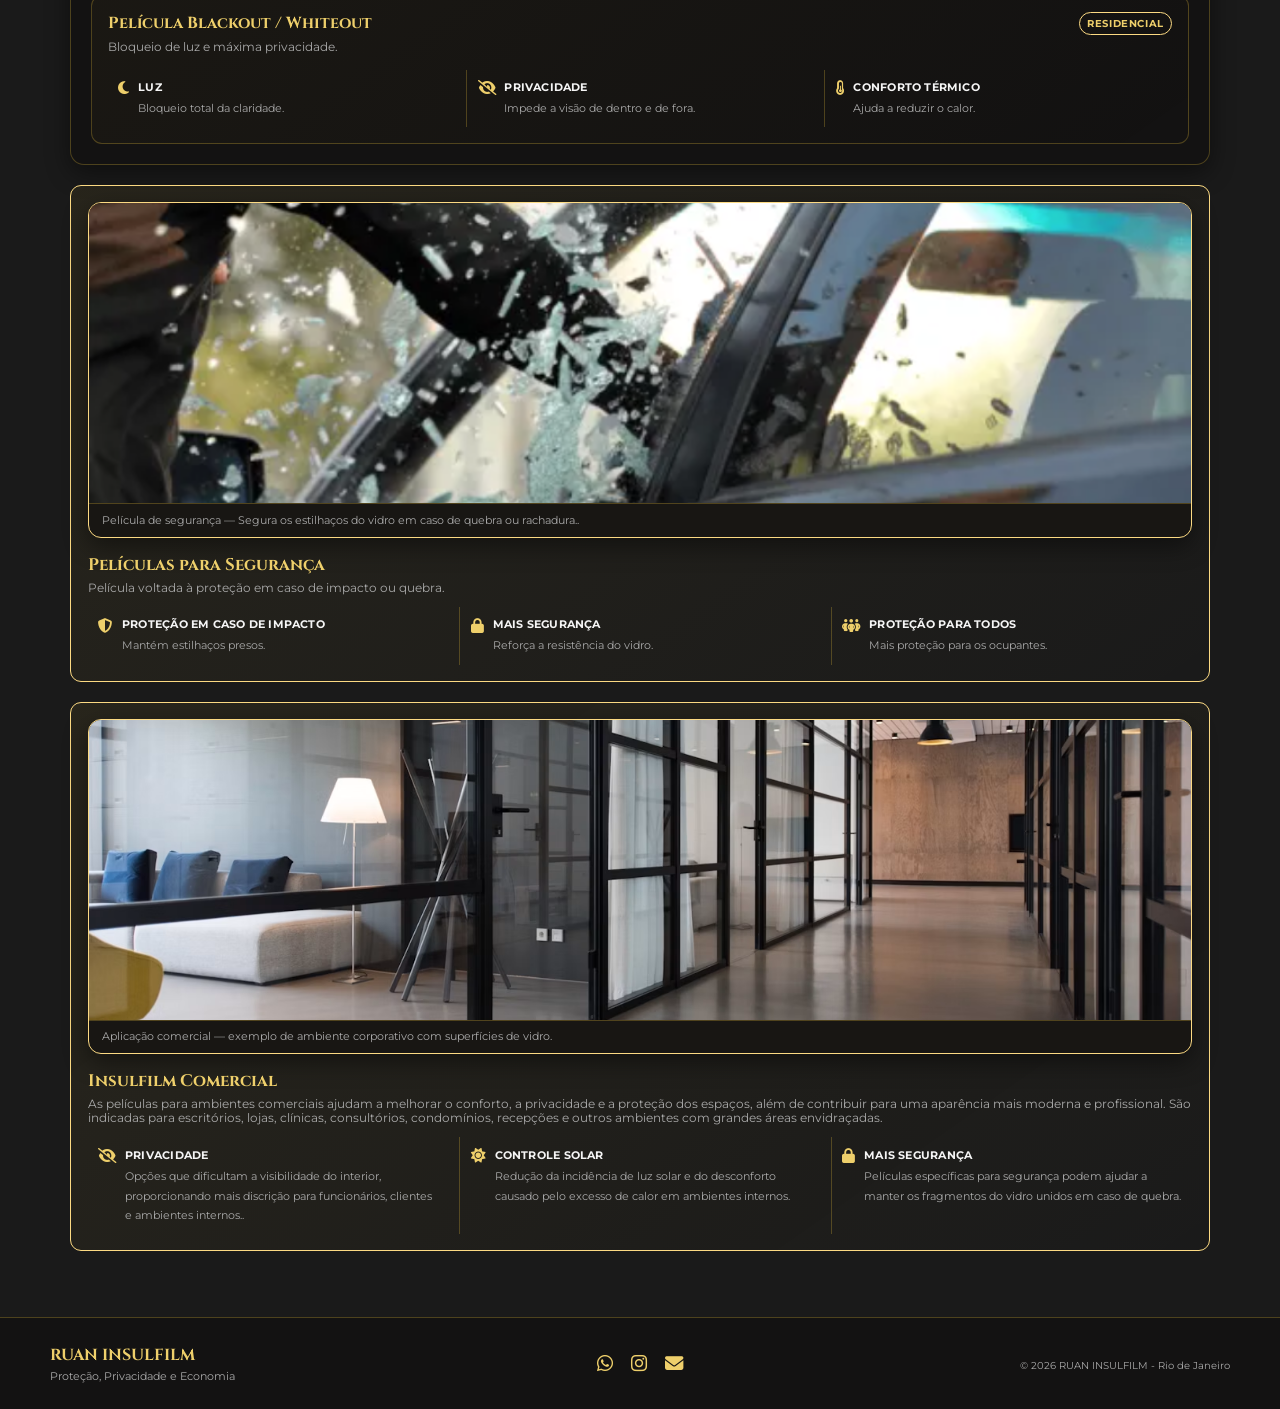
<file: insulfilm.html>
<!DOCTYPE html>

<html lang="pt-BR">
<head>
<meta charset="utf-8"/>
<meta content="width=device-width, initial-scale=1.0" name="viewport"/>
<title>RUAN FILM - Insulfilm</title>
<link href="https://cdnjs.cloudflare.com/ajax/libs/font-awesome/6.4.0/css/all.min.css" rel="stylesheet"/>
<link href="https://fonts.googleapis.com/css2?family=Cinzel:wght@500;700;800;900&amp;family=Montserrat:wght@300;400;500;600;700;800&amp;display=swap" rel="stylesheet"/>
<link href="index.css" rel="stylesheet"/>
<style>
        /* Conteúdo exclusivo da página Insulfilm */
        .film-page .inner-hero {
            text-align: left;
            position: relative;
            overflow: hidden;
            background:
                radial-gradient(circle at 85% 15%, rgba(212,175,55,.16), transparent 35%),
                linear-gradient(145deg, var(--bg-hero), var(--bg-card));
        }

        .film-kicker {
            display: inline-block;
            margin-bottom: .65rem;
            color: var(--gold);
            font-size: .74rem;
            font-weight: 800;
            letter-spacing: .18em;
            text-transform: uppercase;
        }

        .film-hero-title {
            margin-bottom: .7rem !important;
            font-size: clamp(1.8rem, 3.4vw, 2.7rem) !important;
        }

        .film-hero-title span {
            color: var(--text-primary);
        }

        .film-hero-title .gold-line {
            color: var(--gold);
            display: block;
        }

        .film-hero-copy {
            max-width: 780px !important;
            margin: 0 !important;
            font-size: .94rem !important;
        }

        .film-section {
            margin-bottom: 1.25rem;
            padding: 1.25rem;
            background: var(--bg-card);
            border: 1px solid var(--border);
            border-radius: 14px;
            box-shadow: 0 8px 24px var(--shadow);
            scroll-margin-top: 100px;
        }

        .film-section-heading {
            display: flex;
            align-items: center;
            gap: .8rem;
            margin-bottom: 1rem;
            padding-bottom: .85rem;
            border-bottom: 1px solid var(--border);
        }

        .film-section-heading .section-icon {
            width: 44px;
            height: 44px;
            display: grid;
            place-items: center;
            flex: 0 0 44px;
            border: 1px solid var(--gold-dark);
            border-radius: 10px;
            color: var(--gold);
            font-size: 1.15rem;
            background: rgba(212,175,55,.06);
        }

        .film-section-heading h2 {
            margin: 0;
            color: var(--text-primary);
            font-family: var(--font-title);
            font-size: clamp(1.25rem, 2.3vw, 1.8rem);
        }

        .film-section-heading p {
            margin: .2rem 0 0;
            color: var(--text-secondary);
            font-size: .78rem;
        }

        .film-grid {
            display: grid;
            gap: .8rem;
        }

        .film-card {
            padding: 1rem;
            border: 1px solid var(--border);
            border-radius: 11px;
            background: linear-gradient(145deg, rgba(212,175,55,.04), transparent);
        }

        .film-card-head {
            display: flex;
            align-items: flex-start;
            justify-content: space-between;
            gap: 1rem;
            margin-bottom: .8rem;
        }

        .film-card h3 {
            margin: 0;
            color: var(--gold);
            font-family: var(--font-title);
            font-size: 1rem;
        }

        .film-card .film-purpose {
            margin: .25rem 0 0;
            color: var(--text-secondary);
            font-size: .76rem;
            line-height: 1.55;
        }

        .film-tag {
            flex-shrink: 0;
            padding: .28rem .45rem;
            border: 1px solid var(--gold-dark);
            border-radius: 999px;
            color: var(--gold);
            font-size: .62rem;
            font-weight: 700;
            text-transform: uppercase;
            letter-spacing: .06em;
        }

        .film-benefits {
            display: grid;
            grid-template-columns: repeat(3, minmax(0, 1fr));
            gap: .65rem;
        }

        .benefit {
            display: grid;
            grid-template-columns: auto 1fr;
            gap: .55rem;
            align-items: start;
            padding: .65rem;
            border-left: 1px solid var(--border);
        }

        .benefit:first-child {
            border-left: 0;
        }

        .benefit i {
            color: var(--gold);
            font-size: .92rem;
            margin-top: .08rem;
        }

        .benefit strong {
            display: block;
            margin-bottom: .2rem;
            color: var(--text-primary);
            font-size: .68rem;
            text-transform: uppercase;
            letter-spacing: .02em;
        }

        .benefit span {
            color: var(--text-secondary);
            font-size: .68rem;
            line-height: 1.45;
        }

        .safety-panel {
            padding: 1rem 1.05rem;
            border: 1px solid var(--gold-dark);
            border-radius: 11px;
            background: linear-gradient(145deg, rgba(212,175,55,.08), transparent);
        }

        .safety-panel h2 {
            margin: 0 0 .3rem;
            color: var(--gold);
            font-family: var(--font-title);
            font-size: 1.05rem;
        }

        .safety-panel p {
            margin: 0 0 .75rem;
            color: var(--text-secondary);
            font-size: .74rem;
        }

        .quality-grid {
            display: grid;
            grid-template-columns: repeat(4, minmax(0, 1fr));
            gap: .7rem;
            margin-bottom: 1.25rem;
        }

        .quality-card {
            padding: .9rem;
            text-align: center;
            border: 1px solid var(--border);
            border-radius: 11px;
            background: var(--bg-card);
        }

        .quality-card i {
            display: block;
            margin-bottom: .45rem;
            color: var(--gold);
            font-size: 1.15rem;
        }

        .quality-card strong {
            display: block;
            margin-bottom: .22rem;
            color: var(--text-primary);
            font-size: .7rem;
            text-transform: uppercase;
        }

        .quality-card span {
            color: var(--text-secondary);
            font-size: .66rem;
            line-height: 1.45;
        }


        .commercial-note {
            margin-top: 0;
            padding: .9rem 1rem;
            border: 1px dashed var(--border);
            border-radius: 10px;
            color: var(--text-secondary);
            background: rgba(255,255,255,.015);
            font-size: .74rem;
        }

        .commercial-note strong {
            color: var(--gold);
        }


        /* Imagens de apoio por aplicação */
        .film-section-media {
            margin: 0 0 1rem;
            overflow: hidden;
            border: 1px solid var(--gold-dark);
            border-radius: 13px;
            background: var(--bg-card);
            box-shadow: 0 8px 24px var(--shadow);
        }

        .film-section-media img {
            display: block;
            width: 100%;
            height: 300px;
            object-fit: cover;
            object-position: center;
        }

        .film-section-media figcaption {
            padding: .55rem .8rem;
            color: var(--text-secondary);
            font-size: .68rem;
            line-height: 1.4;
            border-top: 1px solid var(--border);
            background: rgba(212,175,55,.025);
        }

        .commercial-section {
            margin-top: 1.25rem;
        }

        @media (max-width: 600px) {
            .film-section-media img {
                height: 220px;
            }
        }

        @media (max-width: 900px) {
            .film-benefits {
                grid-template-columns: 1fr;
            }
            .benefit,
            .benefit:first-child {
                border-left: 0;
                border-top: 1px solid var(--border);
                padding-top: .7rem;
            }
            .benefit:first-child {
                border-top: 0;
                padding-top: .1rem;
            }
            .quality-grid {
                grid-template-columns: repeat(2, minmax(0, 1fr));
            }
        }

        @media (max-width: 600px) {
            .film-page .inner-hero {
                text-align: center;
            }
            .film-hero-copy {
                margin: 0 auto !important;
            }
            .film-section {
                padding: .9rem;
            }
            .film-card-head {
                flex-direction: column;
                gap: .5rem;
            }
            .quality-grid {
                grid-template-columns: 1fr;
            }
        }
    </style>
</head>
<body>
<input class="css-control" id="theme-toggle" type="checkbox"/>
<input class="css-control" id="font-size-1" name="font-size" type="radio"/>
<input class="css-control" id="font-size-2" name="font-size" type="radio"/>
<input class="css-control" id="font-size-3" name="font-size" type="radio"/>
<input checked="" class="css-control" id="font-size-4" name="font-size" type="radio"/>
<input class="css-control" id="font-size-5" name="font-size" type="radio"/>
<input class="css-control" id="font-size-6" name="font-size" type="radio"/>
<input class="css-control" id="font-size-7" name="font-size" type="radio"/>
<input class="css-control" id="menu-toggle" type="checkbox"/>
<header>
<div class="accessibility-bar">
<div class="accessibility-info">
<span><i class="fa-solid fa-phone gold-text"></i>(21) 9 XXXX-XXXX</span>
<span class="desktop-only"><i class="fa-brands fa-instagram gold-text"></i>@ruan.film</span>
<span class="desktop-large-only"><i class="fa-solid fa-location-dot gold-text"></i>Atendimento no Rio de Janeiro</span>
</div>
<div class="accessibility-controls">
<label class="access-btn theme-button" for="theme-toggle" aria-label="Alternar tema claro/escuro">
<i class="fa-solid fa-sun theme-icon-light"></i>
<i class="fa-solid fa-moon theme-icon-dark"></i>
</label>
<div class="font-controls">
<label class="access-btn" for="font-size-3">A-</label>
<label class="access-btn" for="font-size-4">A</label>
<label class="access-btn" for="font-size-5">A+</label>
</div>
</div>
</div>
<nav class="app-navbar">
<div class="navbar-container">
<a class="navbar-brand" href="index.html">
<img src="img/logo/ruaninsulfilmlogo.png" alt="Ruan Film" class="brand-image"/>
</a>
<label class="navbar-toggler" for="menu-toggle">
<i class="fa-solid fa-bars"></i>
</label>
<div class="navbar-menu">
<ul class="navbar-nav">
<li><a class="nav-link-custom" href="index.html"><i class="fa-solid fa-house"></i>Home</a></li>
<li class="nav-item dropdown">
<a aria-haspopup="true" class="nav-link-custom active" href="insulfilm.html">
<i class="fa-solid fa-plug"></i>
                                Insulfilm
                                <i class="fa-solid fa-chevron-down dropdown-chevron"></i>
</a>
<ul class="submenu">
<li><a href="insulfilm.html#residencial">Residencial</a></li>
<li><a href="insulfilm.html#automotivo">Automotivo</a></li>
<li><a href="insulfilm.html#seguranca">Para Segurança</a></li>
<li><a href="insulfilm.html#comercial">Comercial</a></li>
</ul>
</li>
<li class="nav-item dropdown">
<a aria-haspopup="true" class="nav-link-custom" href="outros-servicos.html">
<i class="fa-solid fa-shield-cat"></i>
                                Outros Serviços
                                <i class="fa-solid fa-chevron-down dropdown-chevron"></i>
</a>
<ul class="submenu">
<li><a href="outros-servicos.html#ppf">PPF (Paint Protection Film)</a></li>
<li><a href="outros-servicos.html#envelopamento">Envelopamento Veicular</a></li>
</ul>
</li>
<li><a class="nav-link-custom" href="galeria.html"><i class="fa-solid fa-sun"></i>Galeria</a></li>
<li><a class="nav-link-custom" href="contato.html"><i class="fa-solid fa-envelope"></i>Contato</a></li>
</ul>
<div class="navbar-actions">
<a href="login.html" class="btn-gold">Login / Cadastro</a>
</div>
</div>
</div>
</nav>
</header>
<main class="inner-main film-page">
<section class="inner-hero">
<span class="film-kicker">Cada película, uma solução</span>
<h1 class="film-hero-title"><span>Conheça as vantagens</span><span class="gold-line">de cada tipo de película.</span></h1>
<p class="film-hero-copy">Conheça opções de películas para veículos e residências, com foco em conforto, privacidade, proteção e economia.</p>
</section>

<div class="quality-grid">
<div class="quality-card">
<i class="fa-solid fa-shield-halved"></i>
<strong>Qualidade Premium</strong>
<span>Materiais de alta performance.</span>
</div>
<div class="quality-card">
<i class="fa-solid fa-award"></i>
<strong>Instalação Especializada</strong>
<span>Profissionais qualificados.</span>
</div>
<div class="quality-card">
<i class="fa-solid fa-circle-check"></i>
<strong>Garantia Total</strong>
<span>Garantia do produto e instalação.</span>
</div>
<div class="quality-card">
<i class="fa-solid fa-headset"></i>
<strong>Atendimento Personalizado</strong>
<span>Solução para cada necessidade.</span>
</div>
</div>
<section class="film-section" id="automotivo">
<figure class="film-section-media">
<img alt="Veículo com película escura aplicada nos vidros" loading="lazy" src="img/insulfilm/veiculos-insulfilm.png"/>
<figcaption>Aplicação automotiva — veículo com película escura nos vidros.</figcaption>
</figure>
<div class="film-section-heading">
<div class="section-icon"><i class="fa-solid fa-car"></i></div>
<div>
<h2>Para Veículos</h2>
<p>Conforto, segurança e estilo para o seu dia a dia.</p>
</div>
</div>
<div class="film-grid">
<article class="film-card">
<div class="film-card-head">
<div>
<h3>Película Fumê / Tingida</h3>
<p class="film-purpose">Opção acessível, com visual escuro e privacidade.</p>
</div>
<span class="film-tag">Veículos</span>
</div>
<div class="film-benefits">
<div class="benefit"><i class="fa-solid fa-eye-slash"></i><div><strong>Privacidade</strong><span>Mais discrição.</span></div></div>
<div class="benefit"><i class="fa-solid fa-sun"></i><div><strong>Redução de luz</strong><span>Menos brilho solar.</span></div></div>
<div class="benefit"><i class="fa-solid fa-dollar-sign"></i><div><strong>Custo-benefício</strong><span>Economia na escolha.</span></div></div>
</div>
</article>
<article class="film-card">
<div class="film-card-head">
<div>
<h3>Película Carbono</h3>
<p class="film-purpose">Tecnologia com bom desempenho e durabilidade.</p>
</div>
<span class="film-tag">Veículos</span>
</div>
<div class="film-benefits">
<div class="benefit"><i class="fa-solid fa-temperature-half"></i><div><strong>Controle de calor</strong><span>Reduz o calor interno.</span></div></div>
<div class="benefit"><i class="fa-solid fa-shield-halved"></i><div><strong>Durabilidade</strong><span>Não desbota com o tempo.</span></div></div>
<div class="benefit"><i class="fa-solid fa-eye"></i><div><strong>Visão interna</strong><span>Boa clareza de dentro para fora.</span></div></div>
</div>
</article>
<article class="film-card">
<div class="film-card-head">
<div>
<h3>Película Nano Cerâmica</h3>
<p class="film-purpose">Alta tecnologia para máximo conforto.</p>
</div>
<span class="film-tag">Veículos</span>
</div>
<div class="film-benefits">
<div class="benefit"><i class="fa-solid fa-sun"></i><div><strong>Rejeição de calor</strong><span>Bloqueia até 95% do calor solar.</span></div></div>
<div class="benefit"><i class="fa-solid fa-shield-halved"></i><div><strong>Proteção UV</strong><span>Bloqueia até 99% dos raios UV.</span></div></div>
<div class="benefit"><i class="fa-solid fa-gem"></i><div><strong>Sinal</strong><span>Não interfere em celular, GPS e pedágio.</span></div></div>
</div>
</article>
<article class="film-card">
<div class="film-card-head">
<div>
<h3>Película Metalizada</h3>
<p class="film-purpose">Reflexão solar com ótimo desempenho térmico.</p>
</div>
<span class="film-tag">Veículos</span>
</div>
<div class="film-benefits">
<div class="benefit"><i class="fa-solid fa-sun"></i><div><strong>Reflexão de calor</strong><span>Reduz a temperatura interna.</span></div></div>
<div class="benefit"><i class="fa-solid fa-shield-halved"></i><div><strong>Proteção UV</strong><span>Bloqueia até 99% dos raios UV.</span></div></div>
<div class="benefit"><i class="fa-solid fa-eye"></i><div><strong>Privacidade</strong><span>Mais conforto visual.</span></div></div>
</div>
</article>
<article class="film-card">
<div class="film-card-head">
<div>
<h3>Película de Segurança</h3>
<p class="film-purpose">Mais proteção para pessoas e patrimônio.</p>
</div>
<span class="film-tag">Segurança</span>
</div>
<div class="film-benefits">
<div class="benefit"><i class="fa-solid fa-shield-halved"></i><div><strong>Impacto</strong><span>Mantém os estilhaços presos.</span></div></div>
<div class="benefit"><i class="fa-solid fa-lock"></i><div><strong>Resistência</strong><span>Dificulta invasões e reforça o vidro.</span></div></div>
<div class="benefit"><i class="fa-solid fa-people-group"></i><div><strong>Proteção</strong><span>Mais segurança para os ocupantes.</span></div></div>
</div>
</article>
</div>
</section>
<section class="film-section" id="residencial">
<figure class="film-section-media">
<img alt="Aplicação residencial de película em grandes janelas de uma residência" loading="lazy" src="img/insulfilm/residencial-insulfilm.png"/>
<figcaption>Aplicação residencial — película aplicada em grandes áreas de vidro, com foco em privacidade, conforto e controle solar.</figcaption>
</figure>
<div class="film-section-heading">
<div class="section-icon"><i class="fa-solid fa-house"></i></div>
<div>
<h2>Para Residências</h2>
<p>Conforto térmico, privacidade e economia de energia.</p>
</div>
</div>
<div class="film-grid">
<article class="film-card">
<div class="film-card-head">
<div>
<h3>Película Controle Solar</h3>
<p class="film-purpose">Reduz o calor e protege o ambiente.</p>
</div>
<span class="film-tag">Residencial</span>
</div>
<div class="film-benefits">
<div class="benefit"><i class="fa-solid fa-sun"></i><div><strong>Redução de calor</strong><span>Menos calor e uso de ar-condicionado.</span></div></div>
<div class="benefit"><i class="fa-solid fa-shield-halved"></i><div><strong>Proteção UV</strong><span>Bloqueia até 99% dos raios UV.</span></div></div>
<div class="benefit"><i class="fa-solid fa-dollar-sign"></i><div><strong>Economia</strong><span>Ajuda a reduzir o consumo de energia.</span></div></div>
</div>
</article>
<article class="film-card">
<div class="film-card-head">
<div>
<h3>Película Espelhada / Refletiva</h3>
<p class="film-purpose">Privacidade diurna e controle solar.</p>
</div>
<span class="film-tag">Residencial</span>
</div>
<div class="film-benefits">
<div class="benefit"><i class="fa-solid fa-eye"></i><div><strong>Privacidade</strong><span>Menos visão de fora durante o dia.</span></div></div>
<div class="benefit"><i class="fa-solid fa-sun"></i><div><strong>Rejeição de calor</strong><span>Reflete a luz solar.</span></div></div>
<div class="benefit"><i class="fa-solid fa-gem"></i><div><strong>Visual</strong><span>Acabamento moderno e sofisticado.</span></div></div>
</div>
</article>
<article class="film-card">
<div class="film-card-head">
<div>
<h3>Película Nano Cerâmica</h3>
<p class="film-purpose">Alta tecnologia para máximo conforto.</p>
</div>
<span class="film-tag">Residencial</span>
</div>
<div class="film-benefits">
<div class="benefit"><i class="fa-solid fa-sun"></i><div><strong>Rejeição de calor</strong><span>Bloqueia até 95% do calor solar.</span></div></div>
<div class="benefit"><i class="fa-solid fa-shield-halved"></i><div><strong>Proteção UV</strong><span>Bloqueia até 99% dos raios UV.</span></div></div>
<div class="benefit"><i class="fa-solid fa-eye"></i><div><strong>Sinal</strong><span>Não interfere em celular, GPS e pedágio.</span></div></div>
</div>
</article>
<article class="film-card">
<div class="film-card-head">
<div>
<h3>Película Jateada / Decorativa</h3>
<p class="film-purpose">Privacidade com estilo e elegância.</p>
</div>
<span class="film-tag">Residencial</span>
</div>
<div class="film-benefits">
<div class="benefit"><i class="fa-solid fa-eye-slash"></i><div><strong>Privacidade</strong><span>Oculta a visão sem escurecer totalmente.</span></div></div>
<div class="benefit"><i class="fa-solid fa-palette"></i><div><strong>Desenhos</strong><span>Diversos padrões decorativos.</span></div></div>
<div class="benefit"><i class="fa-solid fa-wand-magic-sparkles"></i><div><strong>Sofisticação</strong><span>Ideal para vidros e divisórias.</span></div></div>
</div>
</article>
<article class="film-card">
<div class="film-card-head">
<div>
<h3>Película de Segurança</h3>
<p class="film-purpose">Mais proteção para pessoas e patrimônio.</p>
</div>
<span class="film-tag">Segurança</span>
</div>
<div class="film-benefits">
<div class="benefit"><i class="fa-solid fa-shield-halved"></i><div><strong>Impacto</strong><span>Mantém os estilhaços presos.</span></div></div>
<div class="benefit"><i class="fa-solid fa-hammer"></i><div><strong>Resistência</strong><span>Dificulta invasões e reforça o vidro.</span></div></div>
<div class="benefit"><i class="fa-solid fa-people-group"></i><div><strong>Proteção</strong><span>Mais segurança para os ocupantes.</span></div></div>
</div>
</article>
<article class="film-card">
<div class="film-card-head">
<div>
<h3>Película Blackout / Whiteout</h3>
<p class="film-purpose">Bloqueio de luz e máxima privacidade.</p>
</div>
<span class="film-tag">Residencial</span>
</div>
<div class="film-benefits">
<div class="benefit"><i class="fa-solid fa-moon"></i><div><strong>Luz</strong><span>Bloqueio total da claridade.</span></div></div>
<div class="benefit"><i class="fa-solid fa-eye-slash"></i><div><strong>Privacidade</strong><span>Impede a visão de dentro e de fora.</span></div></div>
<div class="benefit"><i class="fa-solid fa-temperature-half"></i><div><strong>Conforto térmico</strong><span>Ajuda a reduzir o calor.</span></div></div>
</div>
</article>
</div>
</section>
<section aria-label="Películas de segurança" class="safety-panel" id="seguranca">
<figure class="film-section-media">
<img alt="Fachada envidraçada com proteção e película de segurança" loading="lazy" src="img/insulfilm/pelicola_protetora.png"/>
<figcaption>Película de segurança — Segura os estilhaços do vidro em caso de quebra ou rachadura..</figcaption>
</figure>
<h2>Películas para Segurança</h2>
<p>Película voltada à proteção em caso de impacto ou quebra.</p>
<div class="film-benefits">
<div class="benefit"><i class="fa-solid fa-shield-halved"></i><div><strong>Proteção em caso de impacto</strong><span>Mantém estilhaços presos.</span></div></div>
<div class="benefit"><i class="fa-solid fa-lock"></i><div><strong>Mais segurança</strong><span>Reforça a resistência do vidro.</span></div></div>
<div class="benefit"><i class="fa-solid fa-people-group"></i><div><strong>Proteção para todos</strong><span>Mais proteção para os ocupantes.</span></div></div>
</div>
</section>
<section aria-label="Insulfilm comercial" class="safety-panel commercial-section" id="comercial">
<figure class="film-section-media">
<img alt="Ambiente comercial moderno com grandes superfícies de vidro" loading="lazy" src="img/insulfilm/corporativo.png"/>
<figcaption>Aplicação comercial — exemplo de ambiente corporativo com superfícies de vidro.</figcaption>
</figure>
<h2>Insulfilm Comercial</h2>
<p>As películas para ambientes comerciais ajudam a melhorar o conforto, a privacidade e a proteção dos espaços, 
    além de contribuir para uma aparência mais moderna e profissional. São indicadas para escritórios, lojas, clínicas, 
    consultórios, condomínios, recepções e outros ambientes com grandes áreas envidraçadas.</p>
    <div class="film-benefits">
    
<div class="benefit"><i class="fa-solid fa-eye-slash"></i><div><strong>Privacidade</strong><span>Opções que dificultam a visibilidade do interior, proporcionando mais discrição para funcionários, clientes e ambientes internos..</span></div></div>
<div class="benefit"><i class="fa-solid fa-sun"></i><div><strong>Controle Solar</strong><span>Redução da incidência de luz solar e do desconforto causado pelo excesso de calor em ambientes internos.</span></div></div>
<div class="benefit"><i class="fa-solid fa-lock"></i><div><strong>Mais Segurança</strong><span>Películas específicas para segurança podem ajudar a manter os fragmentos do vidro unidos em caso de quebra.</span></div></div>
</section>
</main>
<footer class="footer">
<div class="footer-container">
<div class="footer-brand">
<h3>RUAN INSULFILM</h3>
<p>Proteção, Privacidade e Economia</p>
</div>
<div class="footer-social">
<a aria-label="WhatsApp" href="#"><i class="fa-brands fa-whatsapp"></i></a>
<a aria-label="Instagram" href="#"><i class="fa-brands fa-instagram"></i></a>
<a aria-label="E-mail" href="#"><i class="fa-solid fa-envelope"></i></a>
</div>
<div class="footer-copy"><span>© 2026 RUAN INSULFILM - Rio de Janeiro</span></div>
</div>
</footer>
</body>
</html>
</file>
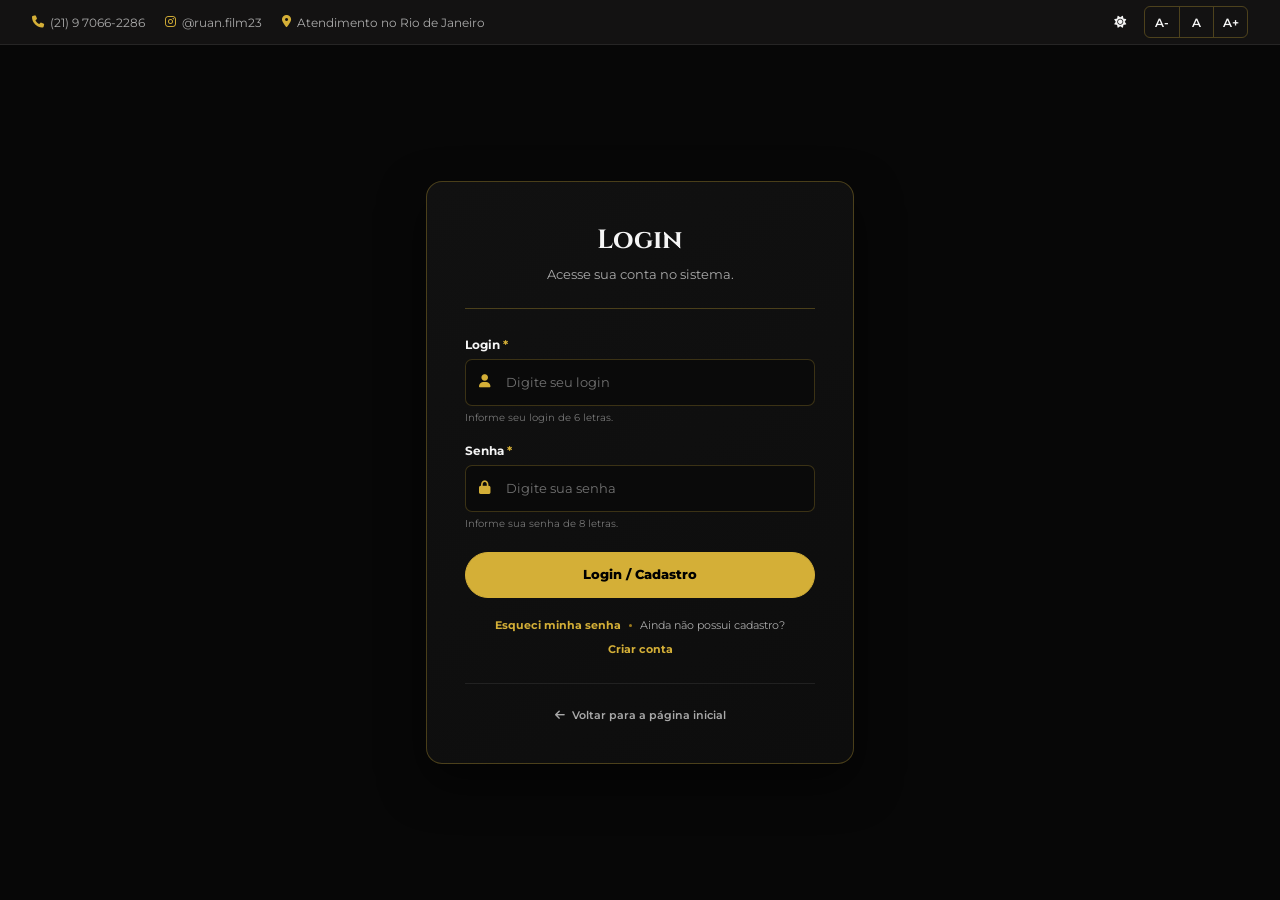
<file: login.html>
<!DOCTYPE html>
<html lang="pt-BR">
<head>
    <meta charset="UTF-8">
    <meta name="viewport" content="width=device-width, initial-scale=1.0">
    <title>RUAN INSULFILM - Login</title>

    <link href="https://cdnjs.cloudflare.com/ajax/libs/font-awesome/6.4.0/css/all.min.css" rel="stylesheet">
    <link href="https://fonts.googleapis.com/css2?family=Cinzel:wght@500;700;800;900&family=Montserrat:wght@300;400;500;600;700;800&display=swap" rel="stylesheet">

    <!-- Estilos base do site e da barra superior -->
    <link rel="stylesheet" href="index.css">
    <link rel="stylesheet" href="login.css">
</head>

<body>
    <body>

    <!-- =========================================================
         CONTROLES CSS (Necessários para o funcionamento do Dark Mode)
         ========================================================= -->
    <input type="checkbox" id="theme-toggle" class="css-control">
    <input type="radio" name="font-size" id="font-size-1" class="css-control">
    <input type="radio" name="font-size" id="font-size-2" class="css-control">
    <input type="radio" name="font-size" id="font-size-3" class="css-control">
    <input type="radio" name="font-size" id="font-size-4" class="css-control" checked>
    <input type="radio" name="font-size" id="font-size-5" class="css-control">
    <input type="radio" name="font-size" id="font-size-6" class="css-control">
    <input type="radio" name="font-size" id="font-size-7" class="css-control">
    <input type="checkbox" id="menu-toggle" class="css-control">
    <!-- =========================================================
         HEADER COM BARRA DE ACESSIBILIDADE
         ========================================================= -->
    <header>
        <div class="accessibility-bar">
            <div class="accessibility-info">
                <span>
                    <i class="fa-solid fa-phone gold-text"></i>
                    (21) 9 7066-2286
                </span>
                <span class="desktop-only">
                    <i class="fa-brands fa-instagram gold-text"></i>
                    @ruan.film23
                </span>
                <span class="desktop-large-only">
                    <i class="fa-solid fa-location-dot gold-text"></i>
                    Atendimento no Rio de Janeiro
                </span>
            </div>

            <div class="accessibility-controls">
                <!-- Botão Dark Mode -->
                <label for="theme-toggle" class="access-btn theme-button" aria-label="Alternar tema claro/escuro">
                    <i class="fa-solid fa-sun theme-icon-light"></i>
                    <i class="fa-solid fa-moon theme-icon-dark"></i>
                </label>

                <!-- Tamanho da fonte -->
                <div class="font-controls">
                    <div class="font-step font-step-decrease">
                        <label for="font-size-3" class="access-btn">A-</label>
                        <label for="font-size-2" class="access-btn">A-</label>
                        <label for="font-size-1" class="access-btn">A-</label>
                        <label for="font-size-1" class="access-btn disabled-control">A-</label>
                    </div>

                    <label for="font-size-4" class="access-btn font-reset">A</label>

                    <div class="font-step font-step-increase">
                        <label for="font-size-5" class="access-btn">A+</label>
                        <label for="font-size-6" class="access-btn">A+</label>
                        <label for="font-size-7" class="access-btn">A+</label>
                        <label for="font-size-7" class="access-btn disabled-control">A+</label>
                    </div>
                </div>
            </div>
        </div>
    </header>

    <main class="login-page">

        <section class="login-card">

            <div class="login-header">

           
            
                <h1>Login</h1>
            
                <p>
                    Acesse sua conta no sistema.
                </p>
            
            </div>


            <form class="login-form" action="#" method="post">

                <div class="form-group">
                    <label for="login">
                        Login <span>*</span>
                    </label>

                    <div class="input-box">
                        <i class="fa-solid fa-user"></i>

                        <input
                            type="text"
                            id="login"
                            name="login"
                            placeholder="Digite seu login"
                            minlength="6"
                            maxlength="6"
                            pattern="[A-Za-z]{6}"
                            autocomplete="username"
                            required
                        >
                    </div>

                    <small>
                        Informe seu login de 6 letras.
                    </small>
                </div>


                <div class="form-group">
                    <label for="senha">
                        Senha <span>*</span>
                    </label>

                    <div class="input-box">
                        <i class="fa-solid fa-lock"></i>

                        <input
                            type="password"
                            id="senha"
                            name="senha"
                            placeholder="Digite sua senha"
                            minlength="8"
                            maxlength="8"
                            pattern="[A-Za-z]{8}"
                            autocomplete="current-password"
                            required
                        >
                    </div>

                    <small>
                        Informe sua senha de 8 letras.
                    </small>
                </div>


                <button type="submit" class="btn-gold">
                    Login / Cadastro
                </button>


                <div class="login-links">

                    <a href="recuperarsenha.html" class="forgot-link">
                        Esqueci minha senha
                    </a>

                    <span class="separator"></span>

                    <span class="new-account">
                        Ainda não possui cadastro?
                    </span>

                    <a href="cadastro.html" class="register-link">
                        Criar conta
                    </a>

                </div>

            </form>


            <div class="back-home">
                <a href="index.html">
                    <i class="fa-solid fa-arrow-left"></i>
                    Voltar para a página inicial
                </a>
            </div>

        </section>

    </main>
<script src="darkmode.js"></script>
</body>
</html>
</file>
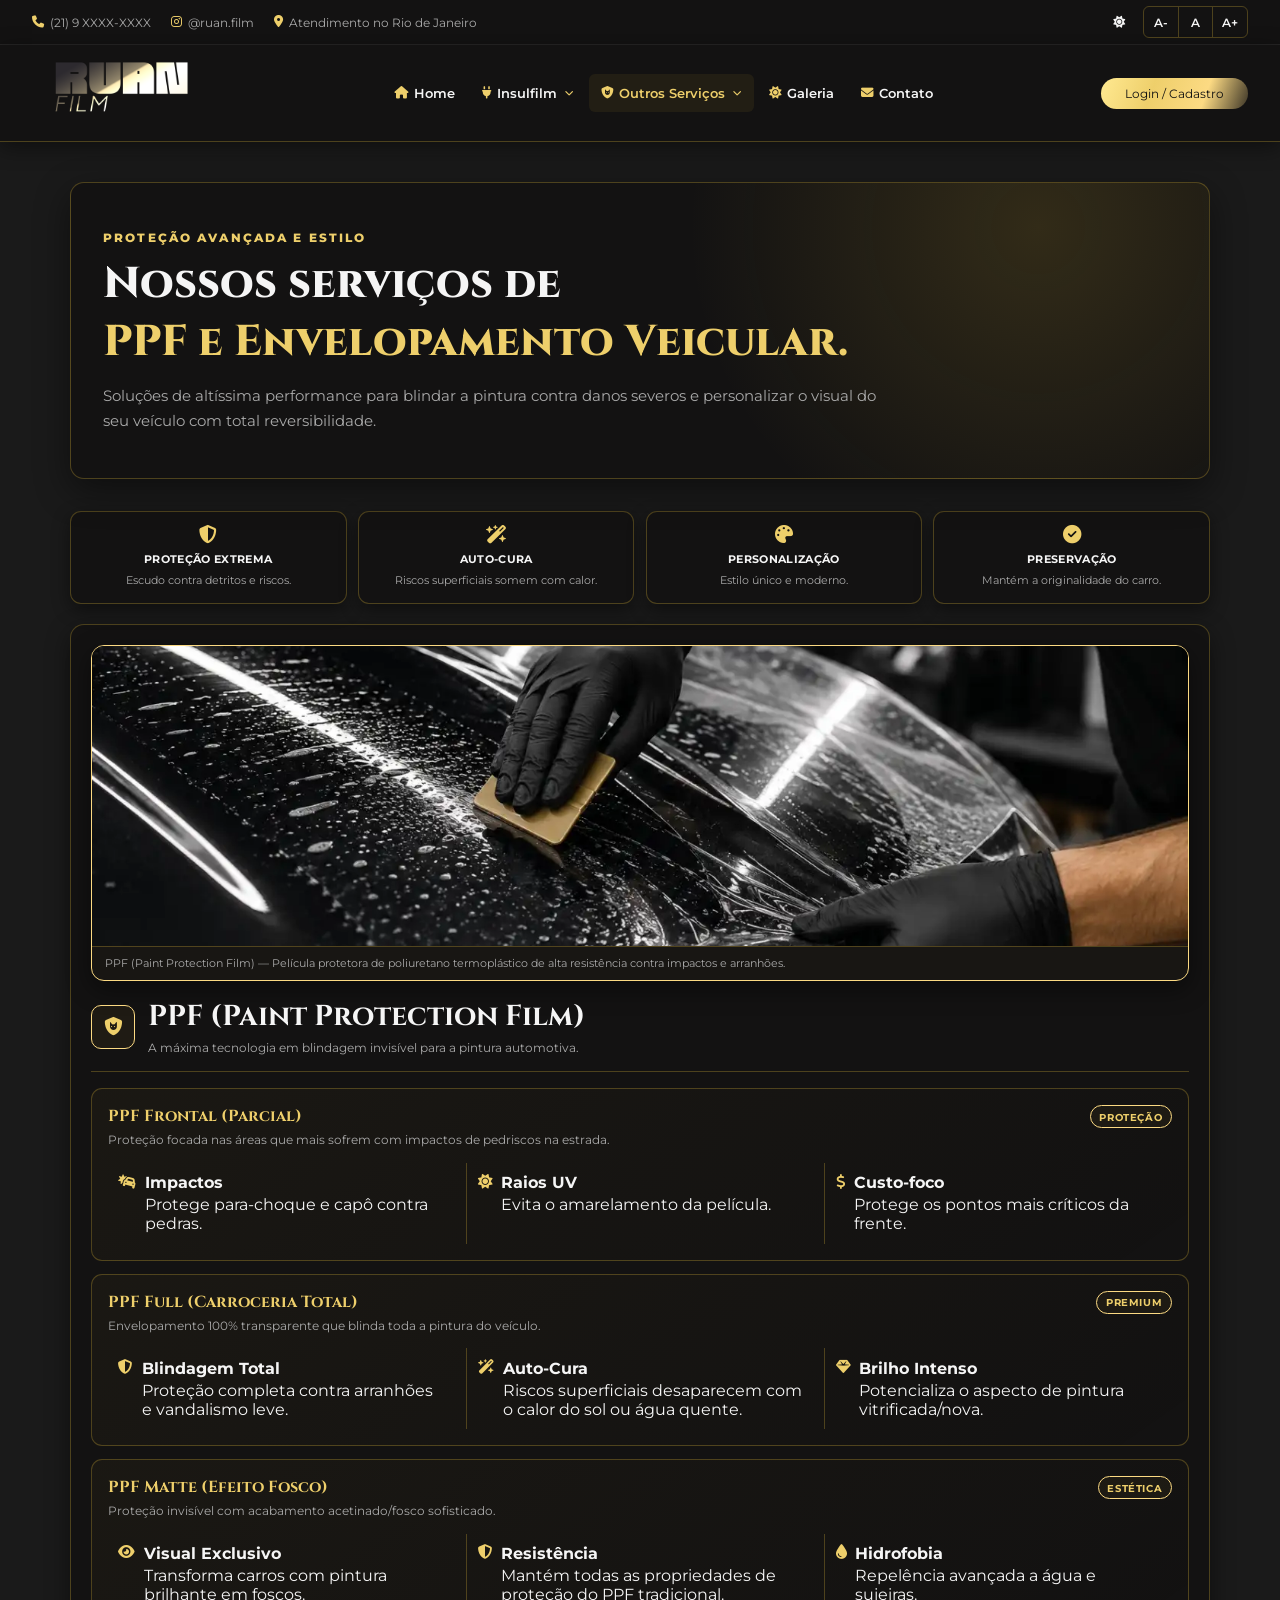
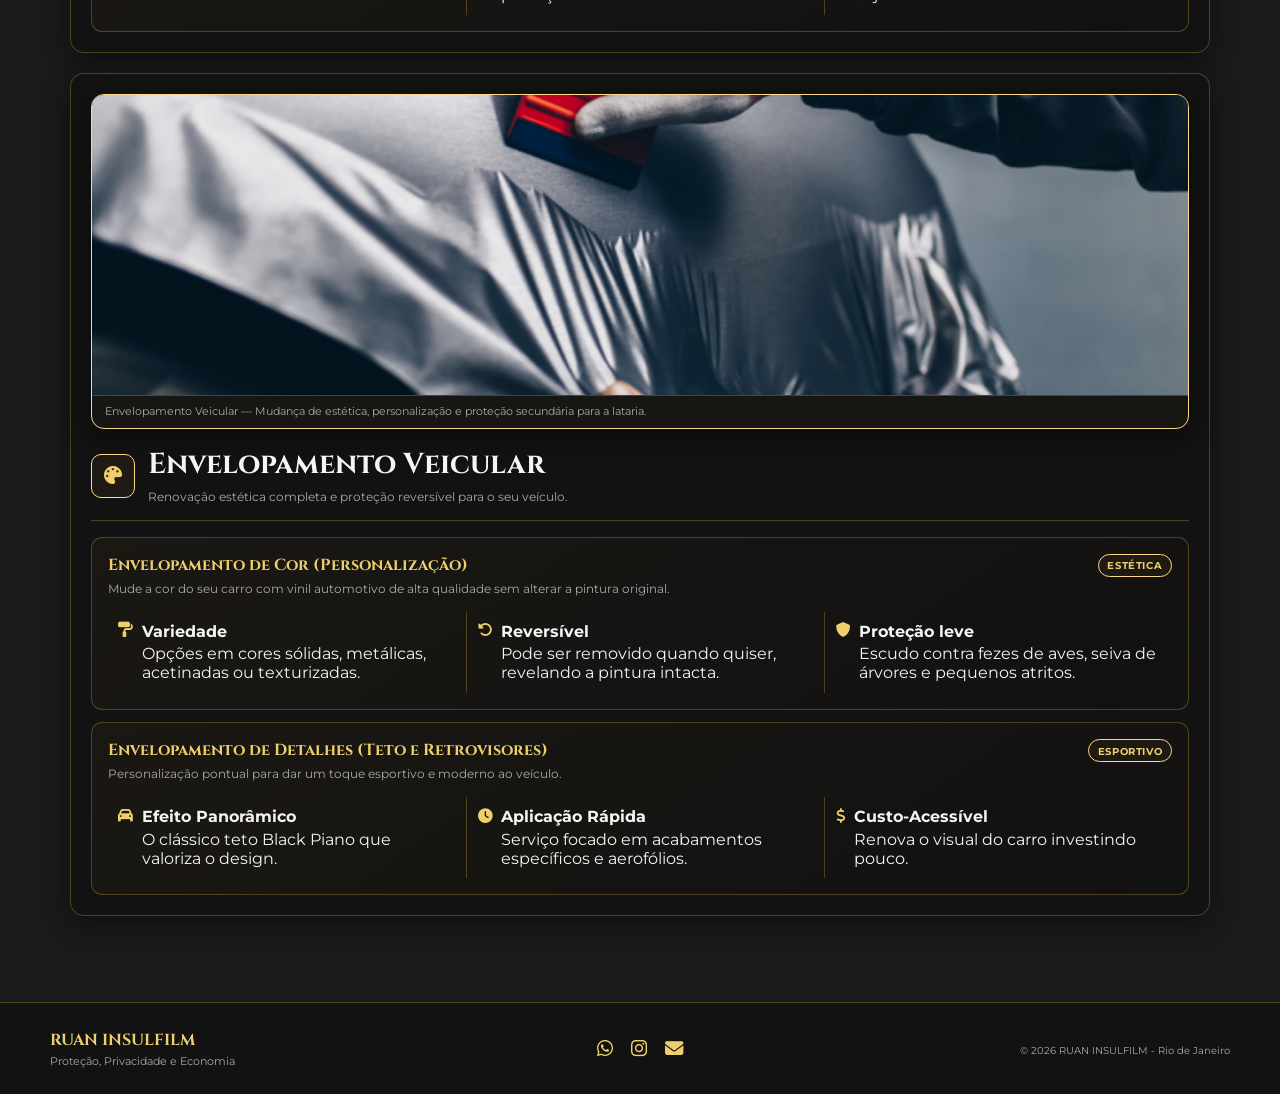
<file: outros-servicos.html>
<!DOCTYPE html>
<html lang="pt-BR">
<head>
    <meta charset="UTF-8">
    <meta name="viewport" content="width=device-width, initial-scale=1.0">
    <title>RUAN FILM - Outros Serviços</title>
    <link href="https://cdnjs.cloudflare.com/ajax/libs/font-awesome/6.4.0/css/all.min.css" rel="stylesheet">
    <link href="https://fonts.googleapis.com/css2?family=Cinzel:wght@500;700;800;900&family=Montserrat:wght@300;400;500;600;700;800&display=swap" rel="stylesheet">
    <link rel="stylesheet" href="index.css">
    <link rel="stylesheet" href="outros-servicos.css">
</head>
<body>
    <input type="checkbox" id="theme-toggle" class="css-control">
    <input type="radio" name="font-size" id="font-size-1" class="css-control">
    <input type="radio" name="font-size" id="font-size-2" class="css-control">
    <input type="radio" name="font-size" id="font-size-3" class="css-control">
    <input type="radio" name="font-size" id="font-size-4" class="css-control" checked>
    <input type="radio" name="font-size" id="font-size-5" class="css-control">
    <input type="radio" name="font-size" id="font-size-6" class="css-control">
    <input type="radio" name="font-size" id="font-size-7" class="css-control">
    <input type="checkbox" id="menu-toggle" class="css-control">

    <header>
        <div class="accessibility-bar">
            <div class="accessibility-info">
                <span><i class="fa-solid fa-phone gold-text"></i>(21) 9 XXXX-XXXX</span>
                <span class="desktop-only"><i class="fa-brands fa-instagram gold-text"></i>@ruan.film</span>
                <span class="desktop-large-only"><i class="fa-solid fa-location-dot gold-text"></i>Atendimento no Rio de Janeiro</span>
            </div>
            <div class="accessibility-controls">
                <label for="theme-toggle" class="access-btn theme-button" aria-label="Alternar tema claro/escuro">
                    <i class="fa-solid fa-sun theme-icon-light"></i>
                    <i class="fa-solid fa-moon theme-icon-dark"></i>
                </label>
                <div class="font-controls">
                    <label for="font-size-3" class="access-btn">A-</label>
                    <label for="font-size-4" class="access-btn">A</label>
                    <label for="font-size-5" class="access-btn">A+</label>
                </div>
            </div>
        </div>

        <nav class="app-navbar">
            <div class="navbar-container">
                <a class="navbar-brand" href="index.html">
                    <img src="img/logo/ruaninsulfilmlogo.png" alt="Ruan Film" class="brand-image">
                </a>

                <label for="menu-toggle" class="navbar-toggler">
                    <i class="fa-solid fa-bars"></i>
                </label>

                <div class="navbar-menu">
                    <ul class="navbar-nav">
                        <li><a href="index.html" class="nav-link-custom "><i class="fa-solid fa-house"></i>Home</a></li>
                        <li class="nav-item dropdown">
                            <a href="insulfilm.html" class="nav-link-custom " aria-haspopup="true">
                                <i class="fa-solid fa-plug"></i>
                                Insulfilm
                                <i class="fa-solid fa-chevron-down dropdown-chevron"></i>
                            </a>
                            <ul class="submenu">
                                <li><a href="insulfilm.html#residencial">Residencial</a></li>
                                <li><a href="insulfilm.html#automotivo">Automotivo</a></li>
                                <li><a href="insulfilm.html#seguranca">Para Segurança</a></li>
                                <li><a href="insulfilm.html#comercial">Comercial</a></li>
                            </ul>
                        </li>
                        <li class="nav-item dropdown">
                            <a href="outros-servicos.html" class="nav-link-custom active" aria-haspopup="true">
                                <i class="fa-solid fa-shield-cat"></i>
                                Outros Serviços
                                <i class="fa-solid fa-chevron-down dropdown-chevron"></i>
                            </a>
                            <ul class="submenu">
                                <li><a href="outros-servicos.html#ppf">PPF (Paint Protection Film)</a></li>
                                <li><a href="outros-servicos.html#envelopamento">Envelopamento Veicular</a></li>
                            </ul>
                        </li>
                        <li><a href="galeria.html" class="nav-link-custom "><i class="fa-solid fa-sun"></i>Galeria</a></li>
                        <li><a href="contato.html" class="nav-link-custom "><i class="fa-solid fa-envelope"></i>Contato</a></li>
                    </ul>
                    <div class="navbar-actions">
                        <a href="login.html" class="btn-gold">Login / Cadastro</a>
                    </div>
                </div>
            </div>
        </nav>
    </header>

   <main class="inner-main film-page">
        <section class="inner-hero">
            <span class="film-kicker">Proteção avançada e estilo</span>
            <h1 class="film-hero-title"><span>Nossos serviços de</span><span class="gold-line">PPF e Envelopamento Veicular.</span></h1>
            <p class="film-hero-copy">Soluções de altíssima performance para blindar a pintura contra danos severos e personalizar o visual do seu veículo com total reversibilidade.</p>
        </section>

        <div class="quality-grid">
            <div class="quality-card">
                <i class="fa-solid fa-shield-halved"></i>
                <strong>Proteção Extrema</strong>
                <span>Escudo contra detritos e riscos.</span>
            </div>
            <div class="quality-card">
                <i class="fa-solid fa-wand-magic-sparkles"></i>
                <strong>Auto-Cura</strong>
                <span>Riscos superficiais somem com calor.</span>
            </div>
            <div class="quality-card">
                <i class="fa-solid fa-palette"></i>
                <strong>Personalização</strong>
                <span>Estilo único e moderno.</span>
            </div>
            <div class="quality-card">
                <i class="fa-solid fa-circle-check"></i>
                <strong>Preservação</strong>
                <span>Mantém a originalidade do carro.</span>
            </div>
        </div>

        <!-- SEÇÃO PPF (Paint Protection Film) -->
        <section class="film-section" id="ppf">
            <figure class="film-section-media">
                <img src="img/insulfilm/ppf.png" alt="Aplicação de película PPF na pintura de um veículo" loading="lazy">
                <figcaption>PPF (Paint Protection Film) — Película protetora de poliuretano termoplástico de alta resistência contra impactos e arranhões.</figcaption>
            </figure>

            <div class="film-section-heading">
                <div class="section-icon"><i class="fa-solid fa-shield-cat"></i></div>
                <div>
                    <h2>PPF (Paint Protection Film)</h2>
                    <p>A máxima tecnologia em blindagem invisível para a pintura automotiva.</p>
                </div>
            </div>

            <div class="film-grid">
                <!-- PPF Frontal -->
                <article class="film-card">
                    <div class="film-card-head">
                        <div>
                            <h3>PPF Frontal (Parcial)</h3>
                            <p class="film-purpose">Proteção focada nas áreas que mais sofrem com impactos de pedriscos na estrada.</p>
                        </div>
                        <span class="film-tag">Proteção</span>
                    </div>
                    <div class="film-benefits">
                        <div class="benefit"><i class="fa-solid fa-car-burst"></i><div><strong>Impactos</strong><span>Protege para-choque e capô contra pedras.</span></div></div>
                        <div class="benefit"><i class="fa-solid fa-sun"></i><div><strong>Raios UV</strong><span>Evita o amarelamento da película.</span></div></div>
                        <div class="benefit"><i class="fa-solid fa-dollar-sign"></i><div><strong>Custo-foco</strong><span>Protege os pontos mais críticos da frente.</span></div></div>
                    </div>
                </article>

                <!-- PPF Full / Total -->
                <article class="film-card">
                    <div class="film-card-head">
                        <div>
                            <h3>PPF Full (Carroceria Total)</h3>
                            <p class="film-purpose">Envelopamento 100% transparente que blinda toda a pintura do veículo.</p>
                        </div>
                        <span class="film-tag">Premium</span>
                    </div>
                    <div class="film-benefits">
                        <div class="benefit"><i class="fa-solid fa-shield-halved"></i><div><strong>Blindagem Total</strong><span>Proteção completa contra arranhões e vandalismo leve.</span></div></div>
                        <div class="benefit"><i class="fa-solid fa-wand-magic-sparkles"></i><div><strong>Auto-Cura</strong><div>Riscos superficiais desaparecem com o calor do sol ou água quente.</div></div></div>
                        <div class="benefit"><i class="fa-solid fa-gem"></i><div><strong>Brilho Intenso</strong><span>Potencializa o aspecto de pintura vitrificada/nova.</span></div></div>
                    </div>
                </article>

                <!-- PPF Matte / Fosco -->
                <article class="film-card">
                    <div class="film-card-head">
                        <div>
                            <h3>PPF Matte (Efeito Fosco)</h3>
                            <p class="film-purpose">Proteção invisível com acabamento acetinado/fosco sofisticado.</p>
                        </div>
                        <span class="film-tag">Estética</span>
                    </div>
                    <div class="film-benefits">
                        <div class="benefit"><i class="fa-solid fa-eye"></i><div><strong>Visual Exclusivo</strong><span>Transforma carros com pintura brilhante em foscos.</span></div></div>
                        <div class="benefit"><i class="fa-solid fa-shield-halved"></i><div><strong>Resistência</strong><span>Mantém todas as propriedades de proteção do PPF tradicional.</span></div></div>
                        <div class="benefit"><i class="fa-solid fa-droplet"></i><div><strong>Hidrofobia</strong><span>Repelência avançada a água e sujeiras.</span></div></div>
                    </div>
                </article>
            </div>
        </section>

        <!-- SEÇÃO ENVELOPAMENTO VEICULAR -->
        <section class="film-section" id="envelopamento">
            <figure class="film-section-media">
                <img src="img/insulfilm/envelopamento.png" alt="Exemplo de envelopamento veicular customizado" loading="lazy">
                <figcaption>Envelopamento Veicular — Mudança de estética, personalização e proteção secundária para a lataria.</figcaption>
            </figure>

            <div class="film-section-heading">
                <div class="section-icon"><i class="fa-solid fa-palette"></i></div>
                <div>
                    <h2>Envelopamento Veicular</h2>
                    <p>Renovação estética completa e proteção reversível para o seu veículo.</p>
                </div>
            </div>

            <div class="film-grid">
                <!-- Envelopamento Total de Cor -->
                <article class="film-card">
                    <div class="film-card-head">
                        <div>
                            <h3>Envelopamento de Cor (Personalização)</h3>
                            <p class="film-purpose">Mude a cor do seu carro com vinil automotivo de alta qualidade sem alterar a pintura original.</p>
                        </div>
                        <span class="film-tag">Estética</span>
                    </div>
                    <div class="film-benefits">
                        <div class="benefit"><i class="fa-solid fa-paint-roller"></i><div><strong>Variedade</strong><span>Opções em cores sólidas, metálicas, acetinadas ou texturizadas.</span></div></div>
                        <div class="benefit"><i class="fa-solid fa-rotate-left"></i><div><strong>Reversível</strong><span>Pode ser removido quando quiser, revelando a pintura intacta.</span></div></div>
                        <div class="benefit"><i class="fa-solid fa-shield"></i><div><strong>Proteção leve</strong><span>Escudo contra fezes de aves, seiva de árvores e pequenos atritos.</span></div></div>
                    </div>
                </article>

                <!-- Teto Black Piano / Detalhes -->
                <article class="film-card">
                    <div class="film-card-head">
                        <div>
                            <h3>Envelopamento de Detalhes (Teto e Retrovisores)</h3>
                            <p class="film-purpose">Personalização pontual para dar um toque esportivo e moderno ao veículo.</p>
                        </div>
                        <span class="film-tag">Esportivo</span>
                    </div>
                    <div class="film-benefits">
                        <div class="benefit"><i class="fa-solid fa-car"></i><div><strong>Efeito Panorâmico</strong><span>O clássico teto Black Piano que valoriza o design.</span></div></div>
                        <div class="benefit"><i class="fa-solid fa-clock"></i><div><strong>Aplicação Rápida</strong><span>Serviço focado em acabamentos específicos e aerofólios.</span></div></div>
                        <div class="benefit"><i class="fa-solid fa-dollar-sign"></i><div><strong>Custo-Acessível</strong><span>Renova o visual do carro investindo pouco.</span></div></div>
                    </div>
                </article>
            </div>
        </section>
    </main>

    <footer class="footer">
        <div class="footer-container">
            <div class="footer-brand">
                <h3>RUAN INSULFILM</h3>
                <p>Proteção, Privacidade e Economia</p>
            </div>
            <div class="footer-social">
                <a href="#" aria-label="WhatsApp"><i class="fa-brands fa-whatsapp"></i></a>
                <a href="#" aria-label="Instagram"><i class="fa-brands fa-instagram"></i></a>
                <a href="#" aria-label="E-mail"><i class="fa-solid fa-envelope"></i></a>
            </div>
            <div class="footer-copy"><span>© 2026 RUAN INSULFILM - Rio de Janeiro</span></div>
        </div>
    </footer>
    <script src="darkmode.js"></script>
</body>
</html>
</file>
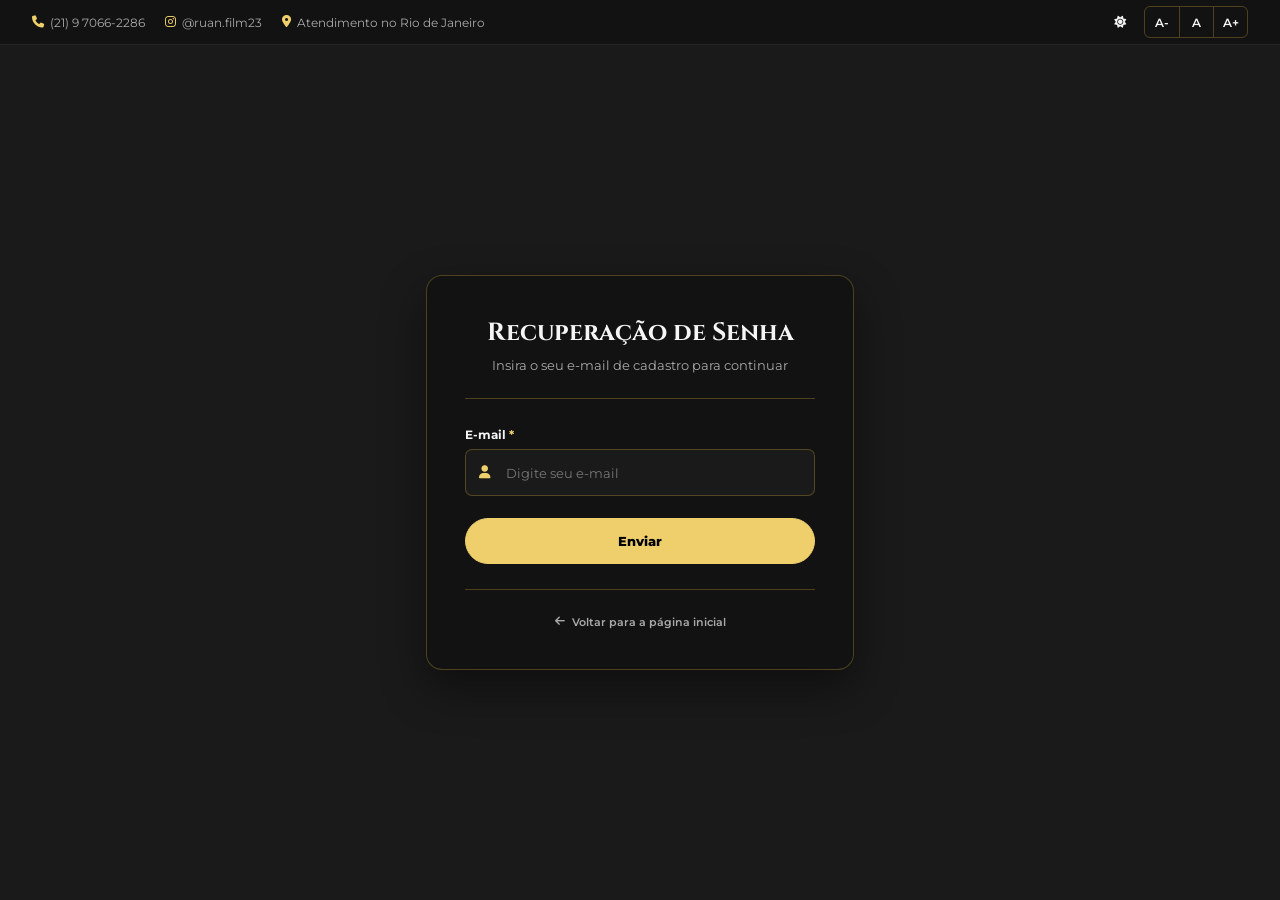
<file: recuperarsenha.html>
<!DOCTYPE html>
<html lang="pt-BR">
<head>
    <meta charset="UTF-8">
    <meta name="viewport" content="width=device-width, initial-scale=1.0">

    <title>RUAN INSULFILM - Recupere sua Senha</title>

    <!-- Font Awesome - somente CSS -->
    <link
        href="https://cdnjs.cloudflare.com/ajax/libs/font-awesome/6.4.0/css/all.min.css"
        rel="stylesheet"
    >

    <!-- Google Fonts - somente CSS -->
    <link
        href="https://fonts.googleapis.com/css2?family=Cinzel:wght@500;700;800;900&family=Montserrat:wght@300;400;500;600;700;800&display=swap"
        rel="stylesheet"
    >

    <link rel="stylesheet" href="index.css">
    <link rel="stylesheet" href="recuperarsenha.css">
</head>

<body>
    <input type="checkbox" id="theme-toggle" class="css-control">
    <input type="radio" name="font-size" id="font-size-1" class="css-control">
    <input type="radio" name="font-size" id="font-size-2" class="css-control">
    <input type="radio" name="font-size" id="font-size-3" class="css-control">
    <input type="radio" name="font-size" id="font-size-4" class="css-control" checked>
    <input type="radio" name="font-size" id="font-size-5" class="css-control">
    <input type="radio" name="font-size" id="font-size-6" class="css-control">
    <input type="radio" name="font-size" id="font-size-7" class="css-control">

    <header>
        <div class="accessibility-bar">
            <div class="accessibility-info">
                <span><i class="fa-solid fa-phone gold-text"></i>(21) 9 7066-2286</span>
                <span class="desktop-only"><i class="fa-brands fa-instagram gold-text"></i>@ruan.film23</span>
                <span class="desktop-large-only"><i class="fa-solid fa-location-dot gold-text"></i>Atendimento no Rio de Janeiro</span>
            </div>
            <div class="accessibility-controls">
                <label for="theme-toggle" class="access-btn theme-button" aria-label="Alternar tema claro/escuro">
                    <i class="fa-solid fa-sun theme-icon-light"></i>
                    <i class="fa-solid fa-moon theme-icon-dark"></i>
                </label>
                <div class="font-controls">
                    <div class="font-step font-step-decrease">
                        <label for="font-size-3" class="access-btn">A-</label>
                        <label for="font-size-2" class="access-btn">A-</label>
                        <label for="font-size-1" class="access-btn">A-</label>
                        <label for="font-size-1" class="access-btn disabled-control">A-</label>
                    </div>
                    <label for="font-size-4" class="access-btn font-reset">A</label>
                    <div class="font-step font-step-increase">
                        <label for="font-size-5" class="access-btn">A+</label>
                        <label for="font-size-6" class="access-btn">A+</label>
                        <label for="font-size-7" class="access-btn">A+</label>
                        <label for="font-size-7" class="access-btn disabled-control">A+</label>
                    </div>
                </div>
            </div>
        </div>
    </header>

    <main class="login-page">

        <section class="login-card">

            <div class="login-header">

            
                <h1>Recuperação de Senha</h1>
            
                <p>
                    Insira o seu e-mail de cadastro para continuar
                </p>
            
            </div>


            <form class="login-form" action="#" method="post">

                <div class="form-group">
                    <label for="email" class="form-label">
                        E-mail <span>*</span>
                    </label>

                    <div class="input-box">
                        <i class="fa-solid fa-user"></i>

                        <input
                            type="email"
                            id="email"
                            name="email"
                            placeholder="Digite seu e-mail"
                            autocomplete="email"
                            required
                        >
                    </div>
                </div>


               

                <button type="submit" class="btn-gold">
                    Enviar
                </button>


               

            </form>


            <div class="back-home">
                <a href="index.html">
                    <i class="fa-solid fa-arrow-left"></i>
                    Voltar para a página inicial
                </a>
            </div>

        </section>

    </main>
<script src="darkmode.js"></script>
</body>
</html>
</file>
<file: index.css>
/* ============================================================
   RUAN FILM - CSS COMPLETO
   SOMENTE HTML + CSS | SEM JAVASCRIPT
   ============================================================ */

:root {
    --gold: #eecf6b;
    --gold-light: #ffe991;
    --gold-dark: #fcda83;

    --bg-body: #1A1A1A;
    --bg-header: #131212;
    --bg-navbar: #131212;
    --bg-card: #131212;
    --bg-card-hover: #131212;
    --bg-hero: #131212;

    --text-main: #f5f5f5;
    --text-secondary: #a9a9a9;
    --text-muted: #777777;

    --border: rgba(212, 175, 55, 0.30);
    --border-strong: rgba(212, 175, 55, 0.65);
    --border-light: rgba(255, 255, 255, 0.08);
    --shadow: rgba(0, 0, 0, 0.45);

    --font-main: "Montserrat", sans-serif;
    --font-title: "Cinzel", serif;
    --page-width: 1180px;
}

/* ============================================================
   LIGHT MODE (Fundo Branco / Claro)
   ============================================================ */

   body:has(#theme-toggle:checked) {
    --bg-body: #f3f3f3;
    --bg-header: #ffffff;
    --bg-navbar: #ffffff;
    --bg-card: #ffffff;
    --bg-card-hover: #fafafa;
    --bg-hero: #ffffff;

    --text-main: #181818;
    --text-secondary: #555555;
    --text-muted: #777777;

    /* Ajuste os tons de dourado para versões mais escuras/contrastantes no fundo branco */
    --gold: #b8972e;        /* Dourado mais fechado e visível no branco */
    --gold-light: #d4af37;
    --gold-dark: #826315;

    --border: rgba(156, 124, 31, 0.35);
    --border-strong: rgba(156, 124, 31, 0.65);
    --border-light: rgba(0, 0, 0, 0.09);
    --shadow: rgba(0, 0, 0, 0.12);
}

/* ============================================================
   RESET
   ============================================================ */

* {
    box-sizing: border-box;
}

html {
    margin: 0;
    padding: 0;
    font-size: 16px;
    scroll-behavior: smooth;
}

body {
    min-height: 100vh;
    margin: 0;
    padding: 0;
    background: var(--bg-body);
    color: var(--text-main);
    font-family: var(--font-main);
    font-size: 1rem;
    transition: background-color 0.25s ease, color 0.25s ease;
}

a {
    color: inherit;
    text-decoration: none;
}

img {
    max-width: 100%;
    height: auto;
}

.css-control {
    position: absolute;
    width: 1px;
    height: 1px;
    opacity: 0;
    pointer-events: none;
}

/* ============================================================
   TAMANHO DA FONTE - 7 NÍVEIS
   A- pode ser clicado 3 vezes para chegar ao menor nível.
   A+ pode ser clicado 3 vezes para chegar ao maior nível.
   ============================================================ */

html:has(#font-size-1:checked) { font-size: 13px; }
html:has(#font-size-2:checked) { font-size: 14px; }
html:has(#font-size-3:checked) { font-size: 15px; }
html:has(#font-size-4:checked) { font-size: 16px; }
html:has(#font-size-5:checked) { font-size: 17px; }
html:has(#font-size-6:checked) { font-size: 18px; }
html:has(#font-size-7:checked) { font-size: 19px; }

.font-controls {
    display: inline-flex;
    align-items: center;
    gap: 0;
    border: 1px solid var(--border);
    border-radius: 6px;
    overflow: hidden;
}

.font-controls .access-btn {
    border: 0;
    border-radius: 0;
}

.font-controls > .access-btn + .access-btn,
.font-controls > .font-reset,
.font-controls > .font-step-increase {
    border-left: 1px solid var(--border);
}

.font-step {
    position: relative;
    width: 34px;
    height: 30px;
}

.font-step .access-btn {
    position: absolute;
    inset: 0;
    width: 34px;
    height: 30px;
    display: none;
}

/* A-: 4 -> 3 -> 2 -> 1 */
html:has(#font-size-4:checked) .font-step-decrease label[for="font-size-3"],
html:has(#font-size-3:checked) .font-step-decrease label[for="font-size-2"],
html:has(#font-size-2:checked) .font-step-decrease label[for="font-size-1"],
html:has(#font-size-1:checked) .font-step-decrease .disabled-control {
    display: inline-flex;
}

/* A+: 4 -> 5 -> 6 -> 7 */
html:has(#font-size-4:checked) .font-step-increase label[for="font-size-5"],
html:has(#font-size-5:checked) .font-step-increase label[for="font-size-6"],
html:has(#font-size-6:checked) .font-step-increase label[for="font-size-7"],
html:has(#font-size-7:checked) .font-step-increase .disabled-control {
    display: inline-flex;
}

.disabled-control {
    cursor: not-allowed !important;
    opacity: 0.45;
}

.font-reset {
    border-radius: 0;
}

.font-step-decrease .access-btn {
    border-radius: 4px 0 0 4px;
}

.font-step-increase .access-btn {
    border-radius: 0 4px 4px 0;
}

/* ============================================================
   BOTÕES DE ACESSIBILIDADE
   ============================================================ */

.access-btn {
    min-width: 34px;
    min-height: 30px;
    padding: 0.3125rem 0.5625rem;
    display: inline-flex;
    align-items: center;
    justify-content: center;
    border: 1x solid var(--border);
    background: transparent;
    color: var(--text-main);
    font-family: var(--font-main);
    font-size: 0.75rem;
    font-weight: 600;
    cursor: pointer;
    transition: background-color 0.2s ease, color 0.2s ease, border-color 0.2s ease, transform 0.15s ease;
}

.access-btn:hover {
    background: var(--gold);
    border-color: var(--gold);
    color: #000;
}

.access-btn:active {
    transform: scale(0.95);
}

/* ============================================================
   ACESSIBILIDADE BAR
   ============================================================ */

.accessibility-bar {
    width: 100%;
    min-height: 42px;
    padding: 0.375rem 2rem;
    display: flex;
    align-items: center;
    justify-content: space-between;
    gap: 0.9375rem;
    background: var(--bg-header);
    border-bottom: 1px solid var(--border-light);
}

.accessibility-info {
    display: flex;
    align-items: center;
    gap: 1.25rem;
}

.accessibility-info span {
    display: inline-flex;
    align-items: center;
    gap: 0.375rem;
    color: var(--text-secondary);
    font-size: 0.76rem;
    white-space: nowrap;
}

.accessibility-info i {
    color: var(--gold);
}

.accessibility-controls {
    display: flex;
    align-items: center;
    gap: 0.4375rem;
    flex-shrink: 0;
}

/* ============================================================
   TEMA
   ============================================================ */

.theme-button {
    gap: 0.375rem;
    padding-left: 0.6875rem;
    padding-right: 0.6875rem;
    width: 34px;
    height: 30px;
    border-radius: 8px;
}

.theme-icon-dark {
    display: none;
}

.theme-icon-light {
    display: inline;
}

body:has(#theme-toggle:checked) .theme-icon-light {
    display: none;
}

body:has(#theme-toggle:checked) .theme-icon-dark {
    display: inline;
}

/* ============================================================
   TIPOGRAFIA
   ============================================================ */

.brand-title {
    font-family: var(--font-title);
    font-weight: 800;
    letter-spacing: 0.0625rem;
}

.gold-text {
    color: var(--gold) !important;
}

.text-secondary {
    color: var(--text-secondary);
}

/* ============================================================
   NAVBAR
   ============================================================ */

header {
    position: sticky;
    top: 0;
    z-index: 1000;
}

.app-navbar {
    width: 100%;
    min-height: 70px;
    background: var(--bg-navbar);
    border-bottom: 1px solid var(--border);
    box-shadow: 0 5px 20px var(--shadow);
    transition: background-color 0.25s ease, border-color 0.25s ease;
}

.navbar-container {
    width: 100%;
    max-width: 1380px;
    min-height: 70px;
    margin: 0 auto;
    padding: 0.5rem 2rem;
    display: flex;
    align-items: center;
}

.navbar-brand {
    display: flex;
    align-items: center;
    gap: 0.6875rem;
    margin-right: 2.125rem;
    flex-shrink: 0;
}

.brand-icon {
    color: var(--gold);
    font-size: 1.55rem;
}

.brand-content {
    display: flex;
    flex-direction: column;
    gap: 0.0625rem;
}

.brand-content .brand-title {
    color: var(--gold);
    font-size: 1.05rem;
    line-height: 1;
}

.brand-subtitle {
    color: var(--text-secondary);
    font-size: 0.60rem;
    font-weight: 600;
    white-space: nowrap;
}

/* ============================================================
   MENU MOBILE
   ============================================================ */

.navbar-toggler {
    display: none;
    width: 42px;
    height: 38px;
    margin-left: auto;
    align-items: center;
    justify-content: center;
    border: 1px solid var(--border);
    border-radius: 6px;
    background: transparent;
    color: var(--gold);
    font-size: 1.15rem;
    cursor: pointer;
}

.navbar-toggler:hover {
    background: var(--gold);
    color: #000;
}

.navbar-menu {
    flex: 1;
    display: flex;
    align-items: center;
    justify-content: space-between;
    gap: 1.25rem;
}

.navbar-nav {
    flex: 1;
    justify-content: center;
    display: flex;
    align-items: center;
    gap: 0.1875rem;
    margin: 0;
    padding: 0;
    list-style: none;
}

.navbar-nav > li {
    position: relative;
}

.nav-link-custom {
    min-height: 38px;
    padding: 0.5rem 0.75rem;
    display: inline-flex;
    align-items: center;
    gap: 0.375rem;
    border-radius: 6px;
    color: var(--text-main);
    font-size: 0.80rem;
    font-weight: 600;
    white-space: nowrap;
    transition: color 0.2s ease, background-color 0.2s ease;
}

.nav-link-custom i {
    color: var(--gold);
    font-size: 0.78rem;
}

.nav-link-custom:hover,
.dropdown:hover > .nav-link-custom,
.dropdown:focus-within > .nav-link-custom {
    color: var(--gold);
    background: rgba(212, 175, 55, 0.10);
}

.nav-link-custom.active {
    color: var(--gold);
    background: rgba(212, 175, 55, 0.08);
}

.dropdown-chevron {
    margin-left: 0.125rem;
    font-size: 0.55rem !important;
    transition: transform 0.2s ease;
}

.dropdown:hover .dropdown-chevron,
.dropdown:focus-within .dropdown-chevron {
    transform: rotate(180deg);
}

/* ============================================================
   SUBMENU HOVER - SEM JAVASCRIPT
   ============================================================ */

.submenu {
    position: absolute;
    top: calc(100% + 0.35rem);
    left: 0;
    z-index: 1000;
    min-width: 215px;
    margin: 0;
    padding: 0.4rem;
    display: none;
    list-style: none;
    background: var(--bg-navbar);
    border: 1px solid var(--border);
    border-radius: 8px;
    box-shadow: 0 12px 28px var(--shadow);
}

.dropdown:hover .submenu,
.dropdown:focus-within .submenu {
    display: block;
}

/* Pequena ponte para o mouse não perder o hover entre menu e submenu */
.submenu::before {
    content: "";
    position: absolute;
    top: -0.4rem;
    left: 0;
    width: 100%;
    height: 0.4rem;
}

.submenu li {
    width: 100%;
}

.submenu a {
    width: 100%;
    padding: 0.6rem 0.75rem;
    display: flex;
    align-items: center;
    color: var(--text-main);
    border-radius: 5px;
    font-size: 0.76rem;
    line-height: 1.3;
    transition: background-color 0.2s ease, color 0.2s ease, padding-left 0.2s ease;
}

.submenu a:hover {
    padding-left: 1rem;
    background: rgba(212, 175, 55, 0.12);
    color: var(--gold);
}

/* ============================================================
   BOTÕES DA NAVBAR
   ============================================================ */

.brand-image {
    width: 180px;
    max-height: 80px;
    object-fit: contain;
}

.navbar-actions {
    display: flex;
    align-items: center;
    gap: 0.5rem;
    flex-shrink: 0;
}

.navbar-image-access {
    position: relative;
    display: block;
    width: 190px;
    flex-shrink: 0;
}

.navbar-image-access img {
    display: block;
    width: 100%;
    height: auto;
}

.navbar-image-access a {
    position: absolute;
    top: 22%;
    bottom: 22%;
    border-radius: 999px;
}

.navbar-image-access a:first-of-type {
    left: 16%;
    width: 33%;
}

.navbar-image-access a:last-of-type {
    left: 49%;
    width: 36%;
}

.navbar-image-access a:focus-visible {
    outline: 2px solid var(--gold);
    outline-offset: 2px;
}

/* Atualize a regra do botão gold no index.css */
.navbar-actions .btn-gold,
.hero-actions .btn-gold {
    font-size: 12px;
    display: inline-block;
    padding: 8px 24px;
    border-radius: 30px;
    border: 0px solid var(--border-strong);

    background: linear-gradient(
        110deg,
        var(--gold-light) 0%,
        var(--gold) 35%,
        var(--gold-dark) 70%,
        #3c3527 100%
    );

    color: #111; /* Cor do texto escura para contraste ideal no botão dourado */
    text-decoration: none;
    transition: 0.3s ease;
}

/* Ajuste no Hover do Botão */
.navbar-actions .btn-gold:hover,
.hero-actions .btn-gold:hover {
    background: linear-gradient(
        110deg,
        #ffffff 0%,
        var(--gold-light) 35%,
        var(--gold) 70%,
        var(--gold-dark) 100%
    );
    box-shadow: 0 0 14px rgba(212, 175, 55, 0.35);
}

/* ============================================================
   CONTEÚDO
   ============================================================ */

.main-container {
    width: 100%;
    max-width: var(--page-width);
    margin: 0 auto;
    padding: 1.75rem 1.25rem 0;
}

/* ============================================================
   HERO
   ============================================================ */

.hero-banner {
    width: 100%;
    margin: 0 0 2.375rem;
    padding: 3.25rem 0;
    display: grid;
    grid-template-columns: minmax(0, 1.05fr) minmax(0, 0.95fr);
    align-items: center;
    gap: 3rem;
    text-align: left;
    background: transparent;
}

.hero-copy {
    min-width: 0;
}

.hero-kicker {
    margin: 0 0 1.25rem;
    display: flex;
    align-items: center;
    gap: 0.625rem;
    color: var(--gold);
    font-size: 0.72rem;
    font-weight: 800;
    text-transform: uppercase;
}

.hero-kicker::before {
    width: 2rem;
    height: 1px;
    flex: 0 0 auto;
    background: var(--gold);
    content: "";
}

.hero-title {
    margin: 0 0 1.125rem;
    color: var(--text-main);
    font-family: var(--font-title);
    font-size: 3.2rem;
    font-weight: 700;
    line-height: 1.08;
}

.hero-title > span {
    display: block;
}

.hero-title-highlight {
    color: var(--gold);
}

.hero-subtitle {
    max-width: 700px;
    margin: 0 0 1.75rem;
    color: var(--text-secondary);
    font-size: 0.95rem;
    font-weight: 400;
    line-height: 1.7;
}

.hero-image {
    width: 100%;
    height: 410px;
    margin: 0;
    overflow: hidden;
    border-radius: 16px;
}

.hero-image img {
    display: block;
    width: 100%;
    height: 100%;
    object-fit: cover;
    object-position: center 55%;
}

.hero-actions {
    display: flex;
    align-items: center;
    justify-content: flex-start;
}

.hero-actions .btn-gold {
    display: inline-flex;
    align-items: center;
    gap: 0.5rem;
}

.hero-button {
    min-height: 42px;
    padding: 0.625rem 1.125rem;
    font-size: 0.82rem;
}

.ofertas {
    display: flex;
    flex-direction: column;
    align-items: center;
    gap: 0.75rem;
    margin: 0 auto 2.375rem;
    padding: 0 1rem;
    text-align: center;
}

.ofertas p:first-child {
    margin: 0;
    color: var(--gold);
    font-size: 1.2rem;
    font-weight: 400;
    line-height: 1.4;
}

.ofertas-destaque {
    font-weight: 800;
}

.ofertas p:nth-child(2) {
    width: fit-content;
    max-width: 100%;
    margin: 0;
    padding: 0.65rem 1rem;
    border: 1px solid var(--border);
    border-radius: 6px;
    background: var(--bg-card);
    color: var(--text-main);
    font-size: 0.82rem;
    line-height: 1.5;
}

/* ============================================================
   SEÇÕES
   ============================================================ */

.content-section {
    width: 100%;
    margin: 0 0 2.375rem;
    scroll-margin-top: 100px;
}

.content-section:last-child {
    margin-bottom: 1.25rem;
}

.section-header {
    width: 100%;
    margin-bottom: 1.0625rem;
    padding-bottom: 0.6875rem;
    border-bottom: 1px solid var(--border-light);
}

.content-section#sec-peliculas .section-header,
.content-section#sec-ppf .section-header {
    padding: 1rem;
    border: 1px solid var(--border);
    border-radius: 6px;
    background: var(--bg-card);
}

.ppf-feature-image {
    margin: 0;
    overflow: hidden;
    border-radius: 8px;
}

.ppf-feature-image img {
    display: block;
    width: 100%;
    height: clamp(220px, 36vw, 420px);
    object-fit: cover;
    object-position: center 58%;
}

.section-heading {
    display: flex;
    align-items: center;
    gap: 0.8125rem;
}

.film-heading-content {
    width: 100%;
}

.section-icon {
    flex-shrink: 0;
    color: var(--gold);
    font-size: 1.65rem;
}

.section-heading h2 {
    margin: 0 0 0.1875rem;
    color: var(--text-main);
    font-family: var(--font-title);
    font-size: 1.30rem;
    font-weight: 700;
    line-height: 1.35;
}

.section-heading span {
    color: var(--text-secondary);
    font-size: 0.76rem;
    line-height: 1.4;
}

.film-category-subtitle {
    display: block;
    margin-top: 0.2rem;
}

.film-category-links {
    display: grid;
    grid-template-columns: repeat(2, minmax(0, 1fr));
    gap: 1.25rem;
    margin: 1rem 0 0;
    padding: 0;
    list-style: none;
}

.film-category-links a {
    min-height: 220px;
    padding: 1rem;
    display: flex;
    flex-direction: column;
    align-items: center;
    justify-content: center;
    gap: 0.2rem;
    border: 0;
    border-radius: 36px;
    overflow: hidden;
    background-color: var(--bg-card);
    background-clip: border-box;
    background-position: center;
    background-repeat: no-repeat;
    background-size: cover;
    box-shadow: none;
    color: #fff;
    font-family: var(--font-main);
    font-size: 1.48rem;
    font-weight: 700;
    line-height: 1.4;
    text-align: center;
    text-shadow: 0 1px 4px rgba(0, 0, 0, 0.8);
    transition: background-color 0.2s ease, border-color 0.2s ease, transform 0.2s ease;
}

.film-category-links a span {
    color: rgba(255, 255, 255, 0.88);
    font-size: 0.86rem;
    font-weight: 400;
}

.film-category-links li:nth-child(1) a {
    background-image: linear-gradient(rgba(0, 0, 0, 0.38), rgba(0, 0, 0, 0.38)), url("img/insulfilm/veiculos-insulfilm.png");
}

.film-category-links li:nth-child(2) a {
    background-image: linear-gradient(rgba(0, 0, 0, 0.38), rgba(0, 0, 0, 0.38)), url("img/insulfilm/residencial-insulfilm.png");
}

.film-category-links li:nth-child(3) a {
    background-image: linear-gradient(rgba(0, 0, 0, 0.38), rgba(0, 0, 0, 0.38)), url("img/insulfilm/seguran%C3%A7a.png");
}

.film-category-links li:nth-child(4) a {
    background-image: linear-gradient(rgba(0, 0, 0, 0.38), rgba(0, 0, 0, 0.38)), url("img/insulfilm/corporativo.png");
}

.film-category-links a:hover {
    background-color: var(--bg-card-hover);
    transform: translateY(-1px);
}

.film-category-links a:focus-visible {
    outline: 2px solid var(--gold-light);
    outline-offset: 2px;
}

@media (max-width: 600px) {
    .film-category-links {
        grid-template-columns: 1fr;
    }
}

/* ============================================================
   CARDS
   ============================================================ */

.cards-grid {
    display: grid;
    grid-template-columns: repeat(3, minmax(0, 1fr));
    gap: 0.875rem;
}

.gold-card {
    min-height: 100px;
    padding: 1rem;
    display: flex;
    align-items: center;
    gap: 0.875rem;
    background: var(--bg-card);
    border: 1px solid var(--border);
    border-radius: 10px;
    box-shadow: 0 6px 18px var(--shadow);
    transition: background-color 0.2s ease, border-color 0.2s ease, transform 0.2s ease, box-shadow 0.2s ease;
}

.gold-card:hover {
    background: var(--bg-card-hover);
    border-color: var(--border-strong);
    transform: translateY(-2px);
    box-shadow: 0 10px 25px var(--shadow);
}

.card-icon {
    flex-shrink: 0;
    color: var(--gold);
    font-size: 1.65rem;
}

.gold-card h3 {
    margin: 0 0 0.25rem;
    color: var(--gold);
    font-size: 0.82rem;
    font-weight: 800;
    letter-spacing: 0.03125rem;
}

.gold-card p {
    margin: 0;
    color: var(--text-secondary);
    font-size: 0.72rem;
    line-height: 1.55;
}

/* ============================================================
   FOOTER
   ============================================================ */

.footer {
    width: 100%;
    margin-top: 1.125rem;
    padding: 1.625rem 1.25rem;
    background: var(--bg-card);
    border-top: 1px solid var(--border);
}

.footer-container {
    width: 100%;
    max-width: var(--page-width);
    margin: 0 auto;
    display: grid;
    grid-template-columns: 1fr 1fr 1fr;
    align-items: center;
    gap: 1.25rem;
}

.footer-brand {
    text-align: left;
}

.footer-brand h3 {
    margin: 0 0 0.1875rem;
    color: var(--gold);
    font-family: var(--font-title);
    font-size: 1rem;
}

.footer-brand p {
    margin: 0;
    color: var(--text-secondary);
    font-size: 0.70rem;
}

.footer-social {
    display: flex;
    align-items: center;
    justify-content: center;
    gap: 1.125rem;
}

.footer-social a {
    color: var(--gold);
    font-size: 1.15rem;
    transition: color 0.2s ease, transform 0.2s ease;
}

.footer-social a:hover {
    color: var(--gold-light);
    transform: translateY(-2px);
}

.footer-copy {
    text-align: right;
}

.footer-copy span {
    color: var(--text-secondary);
    font-size: 0.65rem;
}

/* ============================================================
   LIGHT MODE - SOMBRAS
   ============================================================ */

   body:has(#theme-toggle:checked) .app-navbar {
    box-shadow: 0 4px 18px rgba(0, 0, 0, 0.08);
}

/* REMOVA OU COMENTE A LINHA ABAIXO PARA TIRAR A SOMBRA/LINHA DO HERO */
/* 
body:has(#theme-toggle:checked) .hero-banner {
    box-shadow: 0 8px 25px rgba(0, 0, 0, 0.08);
} 
*/

body:has(#theme-toggle:checked) .gold-card {
    box-shadow: 0 5px 18px rgba(0, 0, 0, 0.08);
}

body:has(#theme-toggle:checked) .gold-card:hover {
    box-shadow: 0 8px 22px rgba(0, 0, 0, 0.12);
}

/* ============================================================
   TABLET
   ============================================================ */

@media (max-width: 1000px) {
    .navbar-container {
        padding-left: 1.25rem;
        padding-right: 1.25rem;
    }

    .navbar-brand {
        margin-right: 1.25rem;
    }

    .nav-link-custom {
        padding-left: 0.5rem;
        padding-right: 0.5rem;
        font-size: 0.72rem;
    }

    .navbar-actions {
        gap: 0.3125rem;
    }

    .btn-gold,
    .btn-outline-gold {
        padding-left: 0.5625rem;
        padding-right: 0.5625rem;
    }
}

/* ============================================================
   MOBILE
   ============================================================ */

@media (max-width: 768px) {
    .accessibility-bar {
        padding: 0.4375rem 0.875rem;
        flex-direction: column;
        align-items: stretch;
    }

    .accessibility-info {
        justify-content: center;
        gap: 0.875rem;
    }

    .desktop-only,
    .desktop-large-only {
        display: none !important;
    }

    .accessibility-controls {
        justify-content: center;
    }

    .navbar-container {
        min-height: 62px;
        padding: 0.5rem 0.875rem;
        flex-wrap: wrap;
    }

    .navbar-brand {
        margin-right: 0;
    }

    .brand-subtitle {
        font-size: 0.55rem;
    }

    .navbar-toggler {
        display: flex;
    }

    .navbar-menu {
        width: 100%;
        flex-basis: 100%;
        display: none;
        flex-direction: column;
        align-items: stretch;
        gap: 0.75rem;
        padding: 0.9375rem 0 0.3125rem;
    }

    #menu-toggle:checked ~ header .navbar-menu {
        display: flex;
    }

    .navbar-nav {
        width: 100%;
        flex-direction: column;
        align-items: stretch;
        gap: 0.1875rem;
    }

    .nav-link-custom {
        width: 100%;
        justify-content: flex-start;
        padding: 0.625rem 0.75rem;
    }

    /* Em celular o submenu fica integrado ao menu. */
    .submenu {
        position: static;
        width: 100%;
        min-width: 0;
        margin: 0.15rem 0 0.35rem;
        padding: 0.3rem;
        display: none;
        box-shadow: none;
        border-radius: 6px;
    }

    .dropdown:hover .submenu,
    .dropdown:focus-within .submenu {
        display: block;
    }

    .submenu a {
        padding: 0.55rem 0.75rem;
        font-size: 0.72rem;
    }

    .navbar-actions {
        width: 100%;
        display: flex;
        justify-content: center;
    }

    .navbar-image-access {
        width: 190px;
    }

    .main-container {
        padding: 1.25rem 0.875rem 0;
    }

    .hero-banner {
        padding: 2.375rem 0;
        margin-bottom: 1.875rem;
        grid-template-columns: 1fr;
        gap: 1.5rem;
    }

    .hero-title {
        font-size: 2.35rem;
    }

    .hero-image {
        height: 300px;
    }

    .hero-subtitle {
        font-size: 0.88rem;
    }

    .content-section {
        margin-bottom: 1.875rem;
    }

    .section-heading {
        align-items: flex-start;
        gap: 0.625rem;
    }

    .section-icon {
        font-size: 1.35rem;
    }

    .section-heading h2 {
        font-size: 1rem;
    }

    .section-heading span {
        font-size: 0.70rem;
    }

    .cards-grid {
        grid-template-columns: 1fr;
        gap: 0.625rem;
    }

    .gold-card {
        min-height: 86px;
        padding: 0.875rem;
    }

    .footer-container {
        grid-template-columns: 1fr;
        text-align: center;
        gap: 0.9375rem;
    }

    .footer-brand,
    .footer-copy {
        text-align: center;
    }
}

/* ============================================================
   CELULAR PEQUENO
   ============================================================ */

@media (max-width: 480px) {
    .accessibility-info span:first-child {
        font-size: 0.68rem;
    }

    .accessibility-controls {
        width: 100%;
        justify-content: center;
    }

    .access-btn {
        min-height: 29px;
        padding: 0.3125rem 0.5rem;
        border-radius: 1px;
    }

    .font-step,
    .font-step .access-btn {
        width: 32px;
    }

    .navbar-brand {
        gap: 0.5rem;
    }

    .brand-icon {
        font-size: 1.3rem;
    }

    .brand-content .brand-title {
        font-size: 0.90rem;
    }

    .brand-subtitle {
        display: none;
    }

    .hero-banner {
        padding: 1.875rem 0;
    }

    .hero-title {
        font-size: 1.9rem;
    }

    .hero-image {
        height: 220px;
    }

    .hero-subtitle {
        font-size: 0.8rem;
    }

    .section-heading h2 {
        font-size: 0.90rem;
    }

    .section-heading span {
        font-size: 0.65rem;
    }
}


/* ============================================================
   PÁGINAS INTERNAS
   ============================================================ */

.inner-main {
    width: 100%;
    max-width: var(--page-width);
    margin: 0 auto;
    padding: 2.5rem 1.25rem 3rem;
}

.inner-hero {
    margin-bottom: 2rem;
    padding: 2.75rem 2rem;
    text-align: center;
    background: linear-gradient(145deg, var(--bg-hero), var(--bg-card));
    border: 1px solid var(--border);
    border-radius: 14px;
    box-shadow: 0 12px 35px var(--shadow);
}

.inner-hero h1 {
    margin: 0 0 0.6rem;
    color: var(--gold);
    font-family: var(--font-title);
    font-size: 2rem;
    font-weight: 800;
}

.inner-hero p {
    max-width: 760px;
    margin: 0 auto;
    color: var(--text-secondary);
    font-size: 0.88rem;
    line-height: 1.7;
}

.page-content-grid {
    display: grid;
    grid-template-columns: repeat(2, minmax(0, 1fr));
    gap: 1rem;
}

.page-placeholder {
    min-height: 150px;
    padding: 1.35rem;
    background: var(--bg-card);
    border: 1px solid var(--border);
    border-radius: 10px;
    box-shadow: 0 6px 18px var(--shadow);
}

.page-placeholder h2,
.page-placeholder h3 {
    margin: 0 0 0.45rem;
    color: var(--gold);
    font-family: var(--font-title);
    font-size: 1rem;
}

.page-placeholder p {
    margin: 0;
    color: var(--text-secondary);
    font-size: 0.78rem;
    line-height: 1.6;
}

.page-placeholder + .page-placeholder {
    scroll-margin-top: 100px;
}

.page-section {
    margin-bottom: 1rem;
}

@media (max-width: 768px) {
    .inner-main {
        padding: 1.5rem 0.875rem 2rem;
    }

    .inner-hero {
        padding: 2rem 1.1rem;
    }

    .inner-hero h1 {
        font-size: 1.5rem;
    }

    .inner-hero p {
        font-size: 0.76rem;
    }

    .page-content-grid {
        grid-template-columns: 1fr;
    }
}

/* ============================================================
   AJUSTE DA LOGO NO HEADER PARA O DARK MODE (FUNDO BRANCO)
   ============================================================ */
   body:has(#theme-toggle:checked) .brand-image {
    /* Aplica um filtro para converter a logo para o degradê em tons de dourado e cinza escuro */
    filter: brightness(0.7) contrast(1.3) sepia(60%) hue-rotate(5deg);
    transition: filter 0.3s ease;
}
</file>
<file: cadastro.css>
/* ============================================================
   RUAN INSULFILM - CADASTRO
   SOMENTE HTML + CSS
   ============================================================ */

   :root {
    --gold: #eecf6b;
    --gold-light: #ffe991;
    --gold-dark: #fcda83;

    --bg: #070707;
    --card: #111111;
    --card-2: #0d0d0d;

    --text: #f5f5f5;
    --text-secondary: #a9a9a9;
    --text-muted: #777777;

    --border: rgba(212, 175, 55, 0.30);
    --border-strong: rgba(212, 175, 55, 0.70);

    --shadow: rgba(0, 0, 0, 0.55);

    --font-main: "Montserrat", sans-serif;
    --font-title: "Cinzel", serif;
}

/* ============================================================
   LIGHT MODE (Fundo Branco / Claro)
   ============================================================ */
body:has(#theme-toggle:checked) {
    --bg: #f3f3f3;
    --card: #ffffff;
    --card-2: #fafafa;
    --text: #181818;
    --text-secondary: #555555;
    --text-muted: #777777;

    --gold: #b8972e;
    --gold-light: #d4af37;
    --gold-dark: #826315;

    --border: rgba(156, 124, 31, 0.35);
    --border-strong: rgba(156, 124, 31, 0.65);
    --shadow: rgba(0, 0, 0, 0.12);
}

* {
    box-sizing: border-box;
}

html {
    scroll-behavior: smooth;
}

body {
    min-height: 100vh;
    margin: 0;
    padding: 0;

    display: flex;
    flex-direction: column;
    align-items: center;

    background:
        radial-gradient(circle at top, rgba(212, 175, 55, 0.08), transparent 35%),
        var(--bg);

    color: var(--text);
    font-family: var(--font-main);
    transition: background-color 0.25s ease, color 0.25s ease;
}

header {
    width: 100%;
}

a {
    color: inherit;
    text-decoration: none;
}


/* ============================================================
   PÁGINA
   ============================================================ */

.cadastro-page {
    width: 100%;
    max-width: 980px;
    margin: 0 auto;
    padding: 30px 18px;
}


/* ============================================================
   CARD PRINCIPAL
   ============================================================ */

.cadastro-card {
    width: 100%;
    padding: 42px;

    background:
        linear-gradient(
            145deg,
            var(--card),
            var(--card-2)
        );

    border: 1px solid var(--border);
    border-radius: 16px;

    box-shadow:
        0 18px 45px var(--shadow);
    transition: background 0.25s ease, border-color 0.25s ease, box-shadow 0.25s ease;
}


/* ============================================================
   CABEÇALHO
   ============================================================ */

.cadastro-header {
    margin-bottom: 32px;
    padding-bottom: 24px;

    text-align: center;

    border-bottom: 1px solid var(--border);
}

.cadastro-header h1 {
    margin: 0 0 8px;

    color: var(--text);

    font-family: var(--font-title);
    font-size: 1.55rem;
    font-weight: 700;
    line-height: 1.35;
}

.cadastro-header p {
    margin: 0;

    color: var(--text-secondary);

    font-size: 0.84rem;
    line-height: 1.6;
}


/* ============================================================
   FORMULÁRIO
   ============================================================ */

.cadastro-form {
    display: grid;
    grid-template-columns: repeat(2, minmax(0, 1fr));
    gap: 20px 18px;
}

.form-group {
    display: flex;
    flex-direction: column;
    min-width: 0;
}

.form-full {
    grid-column: 1 / -1;
}

.form-group label {
    margin-bottom: 7px;

    color: var(--text);

    font-size: 0.78rem;
    font-weight: 700;
}

.form-group label span {
    color: var(--gold);
}


/* ============================================================
   ÍCONE DE DATA (CALENDÁRIO)
   ============================================================ */

.form-group input[type="date"]::-webkit-calendar-picker-indicator {
    filter: brightness(0) saturate(100%) invert(77%) sepia(59%) saturate(455%) hue-rotate(3deg) brightness(91%) contrast(88%);
    cursor: pointer;
    opacity: 0.8;
    transition: opacity 0.2s ease;
}

.form-group input[type="date"]::-webkit-calendar-picker-indicator:hover {
    opacity: 1;
}


/* ============================================================
   INPUTS
   ============================================================ */

.form-group input,
.form-group select {
    width: 100%;
    min-height: 46px;

    padding: 11px 13px;

    border: 1px solid rgba(212, 175, 55, 0.24);
    border-radius: 7px;

    outline: none;

    background: #0a0a0a;
    color: var(--text);

    font-family: var(--font-main);
    font-size: 0.82rem;

    transition:
        border-color 0.2s ease,
        box-shadow 0.2s ease,
        background-color 0.2s ease,
        color 0.2s ease;
}

body:has(#theme-toggle:checked) .form-group input,
body:has(#theme-toggle:checked) .form-group select {
    background: #ffffff;
    color: #181818;
    border-color: rgba(156, 124, 31, 0.3);
}

.form-group input::placeholder {
    color: #727272;
}

.form-group select {
    cursor: pointer;
}

.form-group select option {
    background: #0d0d0d;
    color: #f5f5f5;
}

body:has(#theme-toggle:checked) .form-group select option {
    background: #ffffff;
    color: #181818;
}

.form-group input:hover,
.form-group select:hover {
    border-color: rgba(212, 175, 55, 0.45);
}

.form-group input:focus,
.form-group select:focus {
    border-color: var(--gold);
    box-shadow: 0 0 0 3px rgba(212, 175, 55, 0.12);
    background: #0d0d0d;
}

body:has(#theme-toggle:checked) .form-group input:focus,
body:has(#theme-toggle:checked) .form-group select:focus {
    background: #f7f7f7;
}


/* ============================================================
   AJUDA
   ============================================================ */

.form-group small {
    margin-top: 6px;
    color: var(--text-muted);
    font-size: 0.65rem;
    font-weight: 400;
    line-height: 1.4;
}


/* ============================================================
   VALIDAÇÃO NATIVA
   ============================================================ */

.form-group input:required:valid,
.form-group select:required:valid {
    border-color: rgba(212, 175, 55, 0.40);
}

.form-group input:required:invalid:not(:placeholder-shown) {
    border-color: rgba(180, 60, 60, 0.70);
}


/* ============================================================
   RODAPÉ DO FORMULÁRIO E BOTÕES
   ============================================================ */

.form-footer {
    grid-column: 1 / -1;

    margin-top: 8px;
    padding-top: 24px;

    display: flex;
    align-items: center;
    justify-content: space-between;
    gap: 14px;

    border-top: 1px solid rgba(255, 255, 255, 0.08);
}

body:has(#theme-toggle:checked) .form-footer {
    border-top-color: rgba(0, 0, 0, 0.09);
}

.btn-gold,
.btn-secondary {
    min-height: 46px;
    padding: 12px 28px;

    display: inline-flex;
    align-items: center;
    justify-content: center;
    gap: 8px;

    border: 1px solid var(--gold);
    border-radius: 999px;

    background: var(--gold);
    color: #000000;

    font-family: var(--font-main);
    font-size: 0.82rem;
    font-weight: 800;

    cursor: pointer;

    transition:
        background-color 0.2s ease,
        border-color 0.2s ease,
        transform 0.2s ease,
        box-shadow 0.2s ease;
}

.btn-gold:hover,
.btn-secondary:hover {
    background: var(--gold-light);
    border-color: var(--gold-light);
    color: #000000;
    transform: translateY(-1px);
    box-shadow: 0 4px 16px rgba(238, 207, 107, 0.25);
}


/* ============================================================
   RESPONSIVIDADE
   ============================================================ */

@media (max-width: 720px) {
    .cadastro-page {
        padding: 16px 10px;
    }

    .cadastro-card {
        padding: 26px 18px;
        border-radius: 12px;
    }

    .cadastro-header {
        margin-bottom: 25px;
        padding-bottom: 20px;
    }

    .cadastro-header h1 {
        font-size: 1.2rem;
    }

    .cadastro-header p {
        font-size: 0.76rem;
    }

    .cadastro-form {
        grid-template-columns: 1fr;
        gap: 16px;
    }

    .form-full {
        grid-column: auto;
    }

    .form-footer {
        grid-column: auto;
        flex-direction: column-reverse;
        align-items: stretch;
    }

    .btn-gold,
    .btn-secondary {
        width: 100%;
    }
}

@media (max-width: 420px) {
    .cadastro-card {
        padding: 22px 14px;
    }

    .cadastro-header h1 {
        font-size: 1.05rem;
    }

    .form-group input,
    .form-group select {
        min-height: 44px;
        font-size: 0.76rem;
    }
}
</file>
<file: contato.css>
/* ============================================================
   ESTILO DO TOPO (TÍTULO DOURADO, MAIOR E SEM CAIXA DE FUNDO)
   ============================================================ */

   .inner-main > .inner-hero {
    background: transparent !important;
    border: none !important;
    box-shadow: none !important;
    padding: 2.5rem 0 1.5rem 0 !important;
    text-align: left !important;
}

.inner-main > .inner-hero h1 {
    font-family: var(--font-title);
    font-size: clamp(2.2rem, 4vw, 3.2rem) !important;
    color: var(--gold) !important; /* Deixa o título dourado */
    margin: 0 0 0.5rem 0 !important;
    font-weight: 800;
}

.inner-main > .inner-hero p {
    font-size: 1.05rem !important;
    color: var(--text-secondary);
    max-width: 800px;
    margin: 0 !important;
    line-height: 1.6;
}

.contact-layout-grid {
    display: grid;
    grid-template-columns: 1fr 1.25fr;
    gap: 2rem;
    align-items: start;
    margin-top: 2rem;
}

/* ============================================================
   FORMULÁRIO LATERAL ("ENVIE SUA MENSAGEM")
   ============================================================ */

.contact-form-box {
    background: linear-gradient(145deg, var(--card), var(--card-2));
    border: 1px solid var(--border);
    border-radius: 16px;
    padding: 2rem;
    box-shadow: 0 18px 45px var(--shadow);
}

.contact-form-box h2 {
    font-family: var(--font-title);
    font-size: 1.35rem;
    color: var(--text-primary);
    margin: 0 0 0.3rem 0;
}

.contact-form-box p {
    font-size: 0.82rem;
    color: var(--text-secondary);
    margin: 0 0 1.5rem 0;
    line-height: 1.5;
}

.form-group-contact {
    margin-bottom: 1.1rem;
    display: flex;
    flex-direction: column;
}

.form-group-contact label {
    font-size: 0.78rem;
    font-weight: 700;
    color: var(--text-primary);
    margin-bottom: 0.4rem;
}

.form-group-contact input,
.form-group-contact textarea {
    width: 100%;
    padding: 0.75rem 1rem;
    background: var(--bg);
    border: 1px solid var(--border);
    border-radius: 7px;
    color: var(--text-primary);
    font-family: var(--font-main);
    font-size: 0.82rem;
    outline: none;
    transition: border-color 0.2s ease, box-shadow 0.2s ease, background-color 0.2s ease;
}

.form-group-contact input::placeholder,
.form-group-contact textarea::placeholder {
    color: var(--text-muted);
}

.form-group-contact input:hover,
.form-group-contact textarea:hover {
    border-color: var(--border-strong);
}

.form-group-contact input:focus,
.form-group-contact textarea:focus {
    border-color: var(--gold);
    box-shadow: 0 0 0 3px rgba(212, 175, 55, 0.12);
}

.form-group-contact textarea {
    resize: vertical;
    min-height: 110px;
}

.contact-submit-btn {
    width: 100%;
    min-height: 46px;
    margin-top: 0.5rem;
    display: inline-flex;
    align-items: center;
    justify-content: center;
    border-radius: 30px;
    border: none;
    background: linear-gradient(
        110deg,
        var(--gold-light) 0%,
        var(--gold) 35%,
        var(--gold-dark) 70%,
        #3c3527 100%
    );
    color: #111;
    font-family: var(--font-main);
    font-size: 0.80rem;
    font-weight: 800;
    cursor: pointer;
    transition: background 0.3s ease, transform 0.2s ease, box-shadow 0.2s ease;
}

.contact-submit-btn:hover {
    background: linear-gradient(
        110deg,
        #ffffff 0%,
        var(--gold-light) 35%,
        var(--gold) 70%,
        var(--gold-dark) 100%
    );
    box-shadow: 0 0 14px rgba(212, 175, 55, 0.35);
    transform: translateY(-1px);
    color: #111;
}

/* ============================================================
   SEÇÃO "CONTATO E LOCALIZAÇÃO" E CARDS
   ============================================================ */

.contact-info-section {
    display: flex;
    flex-direction: column;
    gap: 1rem;
}

.contact-header-block {
    margin-bottom: 0.25rem;
}

/* Título dimensionado exatamente igual à referência */
.contact-section-title {
    font-family: var(--font-main);
    font-size: 1.15rem;
    font-weight: 700;
    color: var(--text-primary);
    margin: 0;
    letter-spacing: -0.01em;
}

/* ============================================================
   AJUSTE DA GRELHA E DOS CARDS DE CONTATO
   ============================================================ */

   .contact-cards-grid {
    display: grid;
    grid-template-columns: repeat(2, minmax(0, 1fr));
    gap: 1rem;
}

.contact-card-box {
    background: linear-gradient(145deg, var(--card), var(--card-2));
    border: 1px solid var(--border);
    border-radius: 12px;
    padding: 1.2rem;
    display: flex;
    align-items: flex-start; /* Garante que o ícone e o texto alinham pelo topo */
    gap: 1rem;
    box-shadow: 0 4px 16px var(--shadow);
    transition: border-color 0.2s ease, transform 0.2s ease;
}

.contact-card-box:hover {
    border-color: var(--border-strong);
    transform: translateY(-2px);
}

.contact-card-full {
    grid-column: span 2;
}

.contact-card-icon {
    width: 40px;
    height: 40px;
    min-width: 40px;
    border-radius: 10px;
    background: rgba(212, 175, 55, 0.08);
    border: 1px solid var(--gold-dark);
    display: flex;
    align-items: center;
    justify-content: center;
    color: var(--gold);
    font-size: 1.1rem;
    flex-shrink: 0;
}

.contact-card-content {
    display: flex;
    flex-direction: column;
    min-width: 0;
}

.contact-card-content h4 {
    margin: 0 0 0.2rem 0;
    font-family: var(--font-main);
    font-size: 0.92rem;
    font-weight: 700;
    color: var(--text-primary);
}

.contact-card-content p {
    margin: 0;
    font-size: 0.8rem;
    color: var(--text-secondary);
    line-height: 1.45;
    word-break: break-word;
}
</file>
<file: login.css>
/* ============================================================
   RUAN INSULFILM - LOGIN
   SOMENTE HTML + CSS
   ============================================================ */

:root {
    --gold: #d4af37;
    --gold-light: #f1d675;
    --gold-dark: #9b781c;

    --bg: #070707;
    --card: #111111;
    --card-2: #0d0d0d;

    --text: #f5f5f5;
    --text-secondary: #a9a9a9;
    --text-muted: #777777;

    --border: rgba(212, 175, 55, 0.30);
    --border-strong: rgba(212, 175, 55, 0.70);

    --shadow: rgba(0, 0, 0, 0.55);

    --font-main: "Montserrat", sans-serif;
    --font-title: "Cinzel", serif;
}

* {
    box-sizing: border-box;
}

html {
    scroll-behavior: smooth;
}

body {
    min-height: 100vh;
    margin: 0;
    padding: 0;
    display: flex;
    flex-direction: column;
    background: var(--bg, #070707);
    color: var(--text, #f5f5f5);
    font-family: var(--font-main, "Montserrat", sans-serif);
}

header {
    width: 100%;
}

.login-page {
    flex: 1;
    width: 100%;
    max-width: 460px;
    margin: auto;
    padding: 40px 16px;
    display: flex;
    align-items: center;
    justify-content: center;
}


/* ============================================================
   CARD
   ============================================================ */

.login-card {
    width: 100%;
    padding: 40px 38px;

    background:
        linear-gradient(
            145deg,
            var(--card),
            var(--card-2)
        );

    border: 1px solid var(--border);
    border-radius: 16px;

    box-shadow:
        0 18px 45px var(--shadow);
}


/* ============================================================
   CABEÇALHO
   ============================================================ */

.login-header {
    margin-bottom: 28px;
    padding-bottom: 22px;

    text-align: center;

    border-bottom: 1px solid var(--border);
}

.logo-link {
    display: inline-flex;
    align-items: center;
    gap: 10px;

    margin-bottom: 18px;

    color: var(--gold);

    font-family: var(--font-title);
    font-size: 1.1rem;
    font-weight: 800;
    letter-spacing: 1px;

    transition:
        color 0.2s ease,
        transform 0.2s ease;
}

.logo-link:hover {
    color: var(--gold-light);
    transform: translateY(-1px);
}

.logo-link i {
    font-size: 1.45rem;
}

.login-header h1 {
    margin: 0 0 7px;

    color: var(--text);

    font-family: var(--font-title);
    font-size: 1.65rem;
    font-weight: 700;
}

.login-header p {
    margin: 0;

    color: var(--text-secondary);

    font-size: 0.80rem;
    line-height: 1.6;
}


/* ============================================================
   FORMULÁRIO
   ============================================================ */

.login-form {
    display: flex;
    flex-direction: column;
    gap: 19px;
}

.form-group {
    display: flex;
    flex-direction: column;
}

.form-group label {
    margin-bottom: 7px;

    color: var(--text);

    font-size: 0.78rem;
    font-weight: 700;
}

.form-group label span {
    color: var(--gold);
}


/* ============================================================
   INPUTS
   ============================================================ */

.input-box {
    position: relative;
}

.input-box > i {
    position: absolute;
    top: 50%;
    left: 14px;

    transform: translateY(-50%);

    color: var(--gold);

    font-size: 0.82rem;

    pointer-events: none;
}

.input-box input {
    width: 100%;
    min-height: 47px;

    padding: 11px 13px 11px 40px;

    border: 1px solid rgba(212, 175, 55, 0.24);
    border-radius: 7px;

    outline: none;

    background: #0a0a0a;
    color: var(--text);

    font-family: var(--font-main);
    font-size: 0.82rem;

    transition:
        border-color 0.2s ease,
        box-shadow 0.2s ease,
        background-color 0.2s ease;
}

.input-box input::placeholder {
    color: #727272;
}

.input-box input:hover {
    border-color: rgba(212, 175, 55, 0.45);
}

.input-box input:focus {
    border-color: var(--gold);

    box-shadow:
        0 0 0 3px rgba(212, 175, 55, 0.12);

    background: #0d0d0d;
}

.form-group small {
    margin-top: 5px;

    color: var(--text-muted);

    font-size: 0.64rem;
}


/* ============================================================
   VALIDAÇÃO NATIVA
   ============================================================ */

.input-box input:required:invalid:not(:placeholder-shown) {
    border-color: rgba(180, 60, 60, 0.70);
}

.input-box input:required:valid {
    border-color: rgba(212, 175, 55, 0.40);
}


/* ============================================================
   BOTÃO LOGIN
   ============================================================ */

.btn-gold {
    width: 100%;
    min-height: 46px;

    margin-top: 3px;
    padding: 11px 18px;

    display: inline-flex;
    align-items: center;
    justify-content: center;

    gap: 8px;

    border: 1px solid var(--gold);
    border-radius: 30px;

    background: var(--gold);
    color: #000;

    font-family: var(--font-main);
    font-size: 0.80rem;
    font-weight: 800;

    cursor: pointer;

    transition:
        background-color 0.2s ease,
        border-color 0.2s ease,
        transform 0.2s ease;
}

.btn-gold:hover {
    background: var(--gold-light);
    border-color: var(--gold-light);

    transform: translateY(-1px);
}


/* ============================================================
   LINKS
   ============================================================ */

.login-links {
    display: flex;
    flex-wrap: wrap;
    align-items: center;
    justify-content: center;

    gap: 8px;

    color: var(--text-secondary);

    font-size: 0.68rem;
    line-height: 1.5;
}

.forgot-link,
.register-link {
    color: var(--gold);

    font-weight: 700;

    transition: color 0.2s ease;
}

.forgot-link:hover,
.register-link:hover {
    color: var(--gold-light);
}

.separator {
    width: 3px;
    height: 3px;

    border-radius: 50%;

    background: var(--gold-dark);
}

.new-account {
    color: var(--text-secondary);
}


/* ============================================================
   VOLTAR
   ============================================================ */

.back-home {
    margin-top: 25px;
    padding-top: 20px;

    text-align: center;

    border-top: 1px solid rgba(255, 255, 255, 0.08);
}

.back-home a {
    display: inline-flex;
    align-items: center;
    gap: 7px;

    color: var(--text-secondary);

    font-size: 0.70rem;
    font-weight: 600;

    transition:
        color 0.2s ease;
}

.back-home a:hover {
    color: var(--gold);
}


/* ============================================================
   RESPONSIVO
   ============================================================ */

@media (max-width: 520px) {

    body {
        padding: 15px 10px;
    }

    .login-card {
        padding: 30px 18px;
        border-radius: 12px;
    }

    .login-header {
        margin-bottom: 24px;
        padding-bottom: 19px;
    }

    .logo-link {
        font-size: 0.98rem;
    }

    .login-header h1 {
        font-size: 1.35rem;
    }

    .login-header p {
        font-size: 0.74rem;
    }

    .login-form {
        gap: 16px;
    }

    .login-links {
        font-size: 0.64rem;
    }
}
body:has(#theme-toggle:checked) {
    --bg: #f3f3f3;
    --card: #ffffff;
    --card-2: #fafafa;
    --text: #181818;
    --text-secondary: #555555;
    --text-muted: #777777;
    --gold: #b8972e;
    --gold-light: #d4af37;
    --gold-dark: #826315;
    --border: rgba(156, 124, 31, 0.35);
    --border-strong: rgba(156, 124, 31, 0.65);
    --shadow: rgba(0, 0, 0, 0.12);
}

body:has(#theme-toggle:checked) .input-box input {
    background: #ffffff;
    color: #181818;
}

body:has(#theme-toggle:checked) .input-box input:focus {
    background: #f7f7f7;
}

body:has(#theme-toggle:checked) .back-home {
    border-top-color: rgba(0, 0, 0, 0.09);
}
</file>
<file: outros-servicos.css>
/* ============================================================
   RUAN FILM - OUTROS SERVIÇOS (PPF E ENVELOPAMENTO)
   ============================================================ */

/* Cabeçalho da página (Estilo idêntico ao padrão de outras seções) */
.film-page .inner-hero {
    text-align: left;
    position: relative;
    overflow: hidden;
    background:
        radial-gradient(circle at 85% 15%, rgba(212,175,55,.16), transparent 35%),
        linear-gradient(145deg, var(--bg-hero), var(--bg-card));
    border: 1px solid var(--border);
    border-radius: 14px;
    padding: 2.75rem 2rem;
    margin-bottom: 2rem;
    box-shadow: 0 12px 35px var(--shadow);
}

.film-kicker {
    display: inline-block;
    margin-bottom: .65rem;
    color: var(--gold);
    font-size: .74rem;
    font-weight: 800;
    letter-spacing: .18em;
    text-transform: uppercase;
}

.film-hero-title {
    margin: 0 0 .7rem 0 !important;
    font-family: var(--font-title);
    font-size: clamp(1.8rem, 3.4vw, 2.7rem) !important;
    font-weight: 800;
    color: var(--text-main);
}

.film-hero-title span {
    color: var(--text-main);
}

.film-hero-title .gold-line {
    color: var(--gold);
    display: block;
}

.film-hero-copy {
    max-width: 780px !important;
    margin: 0 !important;
    color: var(--text-secondary);
    font-size: .94rem !important;
    line-height: 1.7;
}

/* ============================================================
   GRID DE QUALIDADES / DESTAQUES SUPERIORES
   ============================================================ */

.quality-grid {
    display: grid;
    grid-template-columns: repeat(4, minmax(0, 1fr));
    gap: .7rem;
    margin-bottom: 1.25rem;
}

.quality-card {
    padding: .9rem;
    text-align: center;
    border: 1px solid var(--border);
    border-radius: 11px;
    background: var(--bg-card);
    box-shadow: 0 6px 18px var(--shadow);
    transition: transform 0.2s ease, border-color 0.2s ease;
}

.quality-card:hover {
    border-color: var(--border-strong);
    transform: translateY(-2px);
}

.quality-card i {
    display: block;
    margin-bottom: .45rem;
    color: var(--gold);
    font-size: 1.15rem;
}

.quality-card strong {
    display: block;
    margin-bottom: .22rem;
    color: var(--text-main);
    font-size: .7rem;
    text-transform: uppercase;
    letter-spacing: .03em;
}

.quality-card span {
    color: var(--text-secondary);
    font-size: .66rem;
    line-height: 1.45;
}

/* ============================================================
   SEÇÕES PRINCIPAIS (PPF E ENVELOPAMENTO)
   ============================================================ */

.film-section {
    margin-bottom: 1.25rem;
    padding: 1.25rem;
    background: var(--bg-card);
    border: 1px solid var(--border);
    border-radius: 14px;
    box-shadow: 0 8px 24px var(--shadow);
    scroll-margin-top: 100px;
}

.film-section-heading {
    display: flex;
    align-items: center;
    gap: .8rem;
    margin-bottom: 1rem;
    padding-bottom: .85rem;
    border-bottom: 1px solid var(--border);
}

.film-section-heading .section-icon {
    width: 44px;
    height: 44px;
    display: grid;
    place-items: center;
    flex: 0 0 44px;
    border: 1px solid var(--gold-dark);
    border-radius: 10px;
    color: var(--gold);
    font-size: 1.15rem;
    background: rgba(212, 175, 55, .06);
}

.film-section-heading h2 {
    margin: 0;
    color: var(--text-main);
    font-family: var(--font-title);
    font-size: clamp(1.25rem, 2.3vw, 1.8rem);
    font-weight: 700;
}

.film-section-heading p {
    margin: .2rem 0 0;
    color: var(--text-secondary);
    font-size: .78rem;
    line-height: 1.5;
}

/* ============================================================
   IMAGENS DE APOIO / MÍDIA DAS SEÇÕES
   ============================================================ */

.film-section-media {
    margin: 0 0 1rem;
    overflow: hidden;
    border: 1px solid var(--gold-dark);
    border-radius: 13px;
    background: var(--bg-card);
    box-shadow: 0 8px 24px var(--shadow);
}

.film-section-media img {
    display: block;
    width: 100%;
    height: 300px;
    object-fit: cover;
    object-position: center;
}

.film-section-media figcaption {
    padding: .55rem .8rem;
    color: var(--text-secondary);
    font-size: .68rem;
    line-height: 1.4;
    border-top: 1px solid var(--border);
    background: rgba(212, 175, 55, .025);
}

/* ============================================================
   CARDS DE SERVIÇOS E BENEFÍCIOS
   ============================================================ */

.film-grid {
    display: grid;
    gap: .8rem;
}

.film-card {
    padding: 1rem;
    border: 1px solid var(--border);
    border-radius: 11px;
    background: linear-gradient(145deg, rgba(212, 175, 55, .04), transparent);
    transition: border-color 0.2s ease, transform 0.2s ease;
}

.film-card:hover {
    border-color: var(--border-strong);
    transform: translateY(-1px);
}

.film-card-head {
    display: flex;
    align-items: flex-start;
    justify-content: space-between;
    gap: 1rem;
    margin-bottom: .8rem;
}

.film-card h3 {
    margin: 0;
    color: var(--gold);
    font-family: var(--font-title);
    font-size: 1rem;
    font-weight: 700;
}

.film-card .film-purpose {
    margin: .25rem 0 0;
    color: var(--text-secondary);
    font-size: .76rem;
    line-height: 1.55;
}

.film-tag {
    flex-shrink: 0;
    padding: .28rem .55rem;
    border: 1px solid var(--gold-dark);
    border-radius: 999px;
    color: var(--gold);
    font-size: .62rem;
    font-weight: 700;
    text-transform: uppercase;
    letter-spacing: .06em;
    background: rgba(212, 175, 55, 0.05);
}

.film-benefits {
    display: grid;
    grid-template-columns: repeat(3, minmax(0, 1fr));
    gap: .65rem;
}

.benefit {
    display: grid;
    grid-template-columns: auto 1fr;
    gap: .55rem;
    align-items: start;
    padding: .65rem;
    border-left: 1px solid var(--border);
}

.benefit:first-child {
    border-left: 0;
}

.benefit i {
    color: var(--gold);
    font-size: .92rem;
    margin-top: .08rem;
}

.benefit strong {
    display: block;
    margin-bottom: .2rem;
    color: var(--text
</file>
<file: recuperarsenha.css>
/* ============================================================
   RUAN FILM - RECUPERAÇÃO DE SENHA
   ESTILO PADRONIZADO (COMPATÍVEL COM O INDEX)
   ============================================================ */

   :root {
    --gold: #eecf6b;
    --gold-light: #ffe991;
    --gold-dark: #fcda83;

    --bg: #1A1A1A;
    --card: #131212;
    --card-2: #131212;

    --text: #f5f5f5;
    --text-secondary: #a9a9a9;
    --text-muted: #777777;

    --border: rgba(212, 175, 55, 0.30);
    --border-strong: rgba(212, 175, 55, 0.65);
    --shadow: rgba(0, 0, 0, 0.45);

    --font-main: "Montserrat", sans-serif;
    --font-title: "Cinzel", serif;
}

/* ============================================================
   LIGHT MODE (Fundo Branco / Claro)
   ============================================================ */
body:has(#theme-toggle:checked) {
    --bg: #f3f3f3;
    --card: #ffffff;
    --card-2: #ffffff;

    --text: #181818;
    --text-secondary: #555555;
    --text-muted: #777777;

    --gold: #b8972e;
    --gold-light: #d4af37;
    --gold-dark: #826315;

    --border: rgba(156, 124, 31, 0.35);
    --border-strong: rgba(156, 124, 31, 0.65);
    --shadow: rgba(0, 0, 0, 0.12);
}

/* Correção do seletor universal */
* {
    box-sizing: border-box;
}

html {
    scroll-behavior: smooth;
}

body {
    min-height: 100vh;
    margin: 0;
    padding: 0;
    display: flex;
    flex-direction: column;
    align-items: stretch;

    background: var(--bg);
    color: var(--text);

    font-family: var(--font-main);
    transition: background-color 0.25s ease, color 0.25s ease;
}

header {
    width: 100%;
}

a {
    color: inherit;
    text-decoration: none;
}


/* ============================================================
   PÁGINA
   ============================================================ */

.login-page {
    width: 100%;
    max-width: 460px;
    margin: auto;
    padding: 24px 16px;
}


/* ============================================================
   CARD
   ============================================================ */

.login-card {
    width: 100%;
    padding: 40px 38px;

    background: linear-gradient(145deg, var(--card), var(--card-2));

    border: 1px solid var(--border);
    border-radius: 16px;

    box-shadow: 0 18px 45px var(--shadow);
}


/* ============================================================
   CABEÇALHO
   ============================================================ */

.login-header {
    margin-bottom: 28px;
    padding-bottom: 22px;
    text-align: center;
    border-bottom: 1px solid var(--border);
}

.login-header h1 {
    margin: 0 0 7px;
    color: var(--text);
    font-family: var(--font-title);
    font-size: 1.55rem;
    font-weight: 700;
}

.login-header p {
    margin: 0;
    color: var(--text-secondary);
    font-size: 0.80rem;
    line-height: 1.6;
}


/* ============================================================
   FORMULÁRIO
   ============================================================ */

.login-form {
    display: flex;
    flex-direction: column;
    gap: 19px;
}

.form-group {
    display: flex;
    flex-direction: column;
}

.form-group label {
    margin-bottom: 7px;
    color: var(--text);
    font-size: 0.78rem;
    font-weight: 700;
}

.form-group label span {
    color: var(--gold);
}


/* ============================================================
   INPUTS
   ============================================================ */

.input-box {
    position: relative;
}

.input-box > i {
    position: absolute;
    top: 50%;
    left: 14px;
    transform: translateY(-50%);
    color: var(--gold);
    font-size: 0.82rem;
    pointer-events: none;
}

.input-box input {
    width: 100%;
    min-height: 47px;
    padding: 11px 13px 11px 40px;

    border: 1px solid var(--border);
    border-radius: 7px;
    outline: none;

    background: var(--bg);
    color: var(--text);

    font-family: var(--font-main);
    font-size: 0.82rem;

    transition: border-color 0.2s ease, box-shadow 0.2s ease, background-color 0.2s ease;
}

.input-box input::placeholder {
    color: var(--text-muted);
}

.input-box input:hover {
    border-color: var(--border-strong);
}

.input-box input:focus {
    border-color: var(--gold);
    box-shadow: 0 0 0 3px rgba(212, 175, 55, 0.12);
}


/* ============================================================
   BOTÃO DE ENVIO (Com o degradê e o formato de pílula)
   ============================================================ */

.btn-gold {
    width: 100%;
    min-height: 46px;

    margin-top: 3px;
    padding: 11px 18px;

    display: inline-flex;
    align-items: center;
    justify-content: center;

    gap: 8px;

    border: 1px solid var(--gold);
    border-radius: 30px;

    background: var(--gold);
    color: #000;

    font-family: var(--font-main);
    font-size: 0.80rem;
    font-weight: 800;

    cursor: pointer;

    transition: background 0.3s ease, transform 0.2s ease, box-shadow 0.2s ease;
}

.btn-gold:hover {
    background: var(--gold-light);
    border-color: var(--gold-light);
    transform: translateY(-1px);
    color: #000;
}


/* ============================================================
   VOLTAR
   ============================================================ */

.back-home {
    margin-top: 25px;
    padding-top: 20px;
    text-align: center;
    border-top: 1px solid var(--border);
}

.back-home a {
    display: inline-flex;
    align-items: center;
    gap: 7px;
    color: var(--text-secondary);
    font-size: 0.70rem;
    font-weight: 600;
    transition: color 0.2s ease;
}

.back-home a:hover {
    color: var(--gold);
}


/* ============================================================
   RESPONSIVO
   ============================================================ */

@media (max-width: 520px) {
    .login-page {
        padding: 15px 10px;
    }

    .login-card {
        padding: 30px 18px;
        border-radius: 12px;
    }

    .login-header {
        margin-bottom: 24px;
        padding-bottom: 19px;
    }

    .login-header h1 {
        font-size: 1.35rem;
    }

    .login-header p {
        font-size: 0.74rem;
    }
}
</file>
